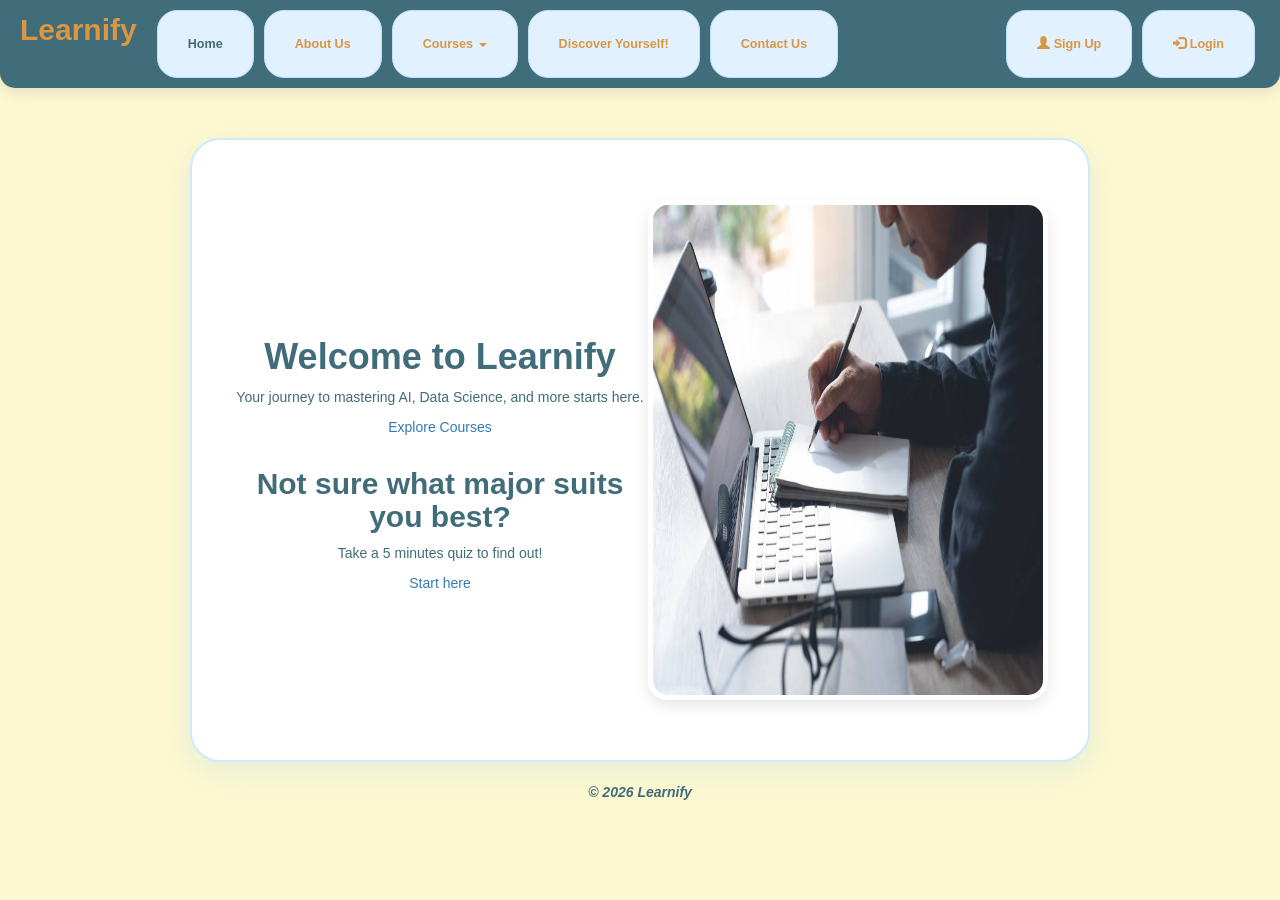
<file: index.html>
<!DOCTYPE html>
<html lang="en">
<head>
    <meta charset="UTF-8">
    <meta name="viewport" content="width=device-width, initial-scale=1.0">
    <title>Home page</title>
    <link rel="stylesheet" href="https://maxcdn.bootstrapcdn.com/bootstrap/3.4.1/css/bootstrap.min.css">
    <script src="https://ajax.googleapis.com/ajax/libs/jquery/3.7.1/jquery.min.js"></script>
    <script src="https://maxcdn.bootstrapcdn.com/bootstrap/3.4.1/js/bootstrap.min.js"></script>
    <link rel="stylesheet" href="./style.css">
</head>
<body>
<nav class="navbar navbar-inverse">
  <div class="container-fluid">
    <div class="navbar-header">
      <button type="button" class="navbar-toggle" data-toggle="collapse" data-target="#myNavbar">
        <span class="icon-bar"></span>
        <span class="icon-bar"></span>
        <span class="icon-bar"></span>                        
      </button>
      <a class="navbar-brand" href="#">Learnify</a>
    </div>
    <div class="collapse navbar-collapse" id="myNavbar">
      <ul class="nav navbar-nav">
        <li class="active"><a href="./index.html">Home</a></li>
        <li><a href="./About-us.html">About Us</a></li>
        <li class="dropdown">
          <a class="dropdown-toggle" data-toggle="dropdown" href="#">Courses <span class="caret"></span></a>
          <ul class="dropdown-menu">
            <li><a href="./Courses.html">All Courses</a></li>
            <li><a href="./AI.html">AI</a></li>
            <li><a href="./DataScience.html">Data Science</a></li>
            <li><a href="./SoftwareENG.html">Software Engineering</a></li>
            <li><a href="./Cyber.html">Cyber Security</a></li>
          </ul>
        </li>
        <li><a href="./Quiz.html">Discover Yourself!</a></li>
        <li><a href="./Contact-us.html">Contact Us</a></li>
      </ul>
      <ul class="nav navbar-nav navbar-right">
        <li><a href="./signup.html"><span class="glyphicon glyphicon-user"></span> Sign Up</a></li>
        <li><a href="./login.html"><span class="glyphicon glyphicon-log-in"></span> Login</a></li>
      </ul>
    </div>
  </div>
</nav>

<div class="container">
  <section class="home-section">
    <div class="home-text">
      <h1>Welcome to Learnify</h1>
      <p>Your journey to mastering AI, Data Science, and more starts here.</p>
      <a href="./Courses.html">Explore Courses</a>
      <h2>Not sure what major suits you best?</h2>
      <p>Take a 5 minutes quiz to find out!</p>
      <a href="./Quiz.html">Start here</a>
    </div>
    <div class="home-image">
      <img src="./E_learning.jpg" alt="E-Learning illustration" width="400" height="500">
    </div>
  </section>
</div>


    <footer><p><em>&copy; 2026 Learnify</em></p></footer>
</body>
</html>
</file>
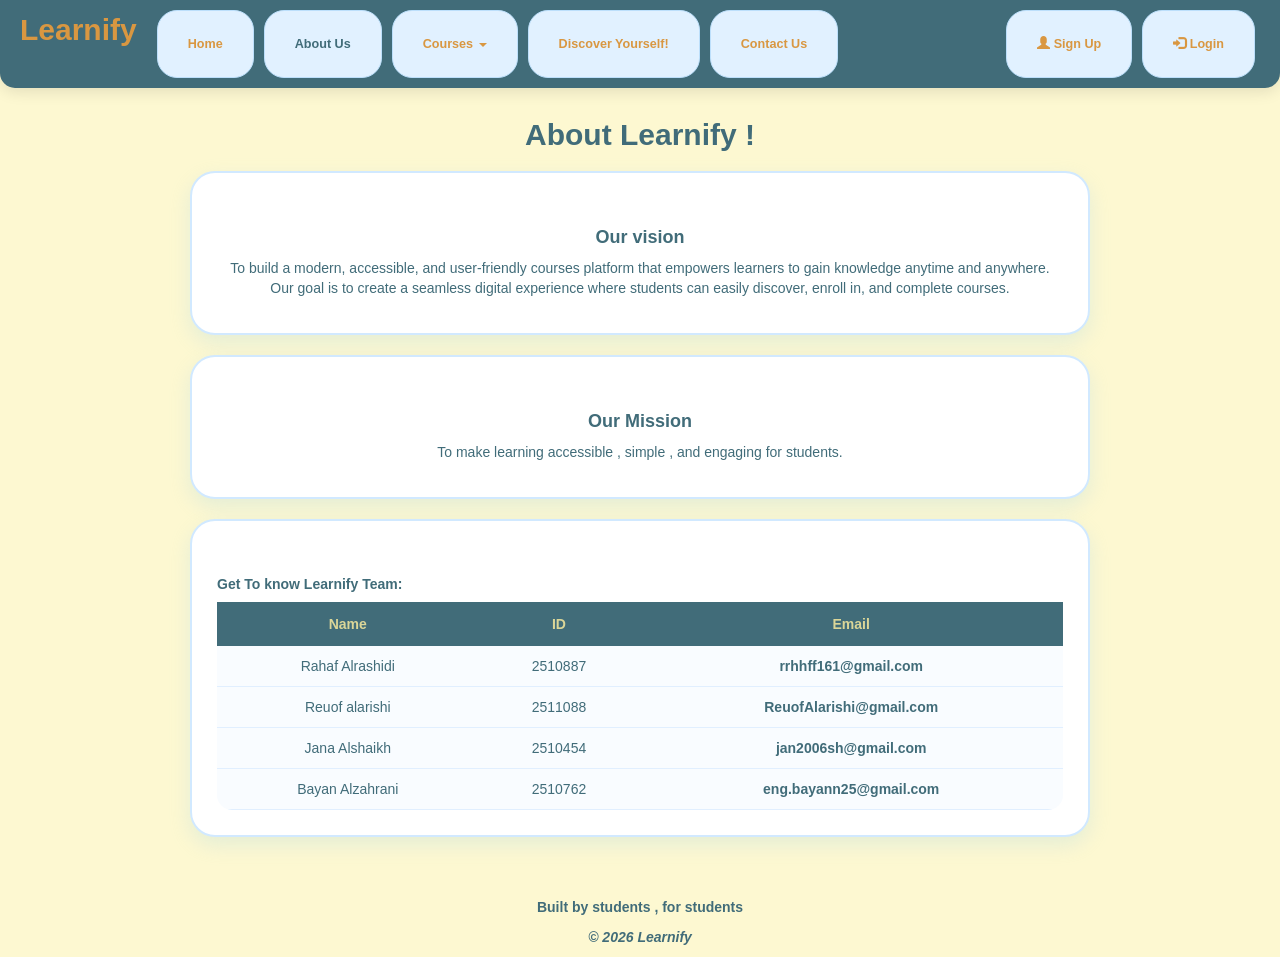
<file: About-us.html>
<!DOCTYPE html>
<html lang="en">
<head>
    <meta charset="UTF-8">
    <meta name="viewport" content="width=device-width, initial-scale=1.0">
    <link rel="stylesheet" href="https://maxcdn.bootstrapcdn.com/bootstrap/3.4.1/css/bootstrap.min.css">
    <script src="https://ajax.googleapis.com/ajax/libs/jquery/3.7.1/jquery.min.js"></script>
    <script src="https://maxcdn.bootstrapcdn.com/bootstrap/3.4.1/js/bootstrap.min.js"></script>
    <link rel="stylesheet" href="./style.css">
    <title>About Us</title>
</head>
<body>

    <nav class="navbar navbar-inverse">
  <div class="container-fluid">
    <div class="navbar-header">
      <button type="button" class="navbar-toggle" data-toggle="collapse" data-target="#myNavbar">
        <span class="icon-bar"></span>
        <span class="icon-bar"></span>
        <span class="icon-bar"></span>                        
      </button>
      <a class="navbar-brand" href="#">Learnify</a>
    </div>
    <div class="collapse navbar-collapse" id="myNavbar">
      <ul class="nav navbar-nav">
        <li><a href="./index.html">Home</a></li>
        <li class="active"><a href="./About-us.html">About Us</a></li>
        <li class="dropdown">
          <a class="dropdown-toggle" data-toggle="dropdown" href="#">Courses <span class="caret"></span></a>
          <ul class="dropdown-menu">
            <li><a href="./Courses.html">All Courses</a></li>
            <li><a href="./AI.html">AI</a></li>
            <li><a href="./DataScience.html">Data Science</a></li>
            <li><a href="./SoftwareENG.html">Software Engineering</a></li>
            <li><a href="./Cyber.html">Cyber Security</a></li>
          </ul>
        </li>
        <li><a href="./Quiz.html">Discover Yourself!</a></li>
        <li><a href="./Contact-us.html">Contact Us</a></li>
      </ul>
      <ul class="nav navbar-nav navbar-right">
        <li><a href="./signup.html"><span class="glyphicon glyphicon-user"></span> Sign Up</a></li>
        <li><a href="./login.html"><span class="glyphicon glyphicon-log-in"></span> Login</a></li>
      </ul>
    </div>
  </div>
</nav>

<div class="About">
<h2>About Learnify !</h2>
   <section>
   <h4>Our vision </h4>
   <p>To build a modern, accessible, and user-friendly courses platform that empowers learners to gain knowledge anytime and anywhere. Our goal is to create a seamless digital experience where students can easily discover, enroll in, and complete courses.</p>
   </section>
    <section>
   <h4>Our Mission</h4>
  <p>To make learning accessible , simple , and engaging for students.</p>
    </section>
   

   <section>
   <table>
   <caption>Get To know Learnify Team: </caption>
   <thead>
    <tr>
    <th>Name</th>
    <th>ID</th>
   <th> Email</th>
</tr>
   </thead>
   <tbody>
    <tr>
        <td> Rahaf Alrashidi</td>
        <td> 2510887</td>
        <td> <a href="mailto:rrhhff161@gmail.com">rrhhff161@gmail.com</a>   </td>
    </tr>
    <tr>
        <td> Reuof alarishi</td>
        <td> 2511088</td>
        <td> <a href="mailto:ReuofAlarishi@gmail.com">ReuofAlarishi@gmail.com</a>   </td>
    </tr>
  <tr>
        <td> Jana Alshaikh</td>
        <td> 2510454</td>
        <td> <a href="mailto:jan2006sh@gmail.com">jan2006sh@gmail.com</a>   </td>
    </tr>
 <tr>
        <td> Bayan Alzahrani</td>
        <td> 2510762</td>
        <td> <a href="mailto:eng.bayann25@gmail.com">eng.bayann25@gmail.com</a>   </td>
    </tr>

   </tbody>
   </table>
   </section><br><br>
    </div>

   <footer>
    <p>Built by students , for students</p>
    <p><em>&copy; 2026 Learnify</em></p></footer>
</body>
</html>
</file>
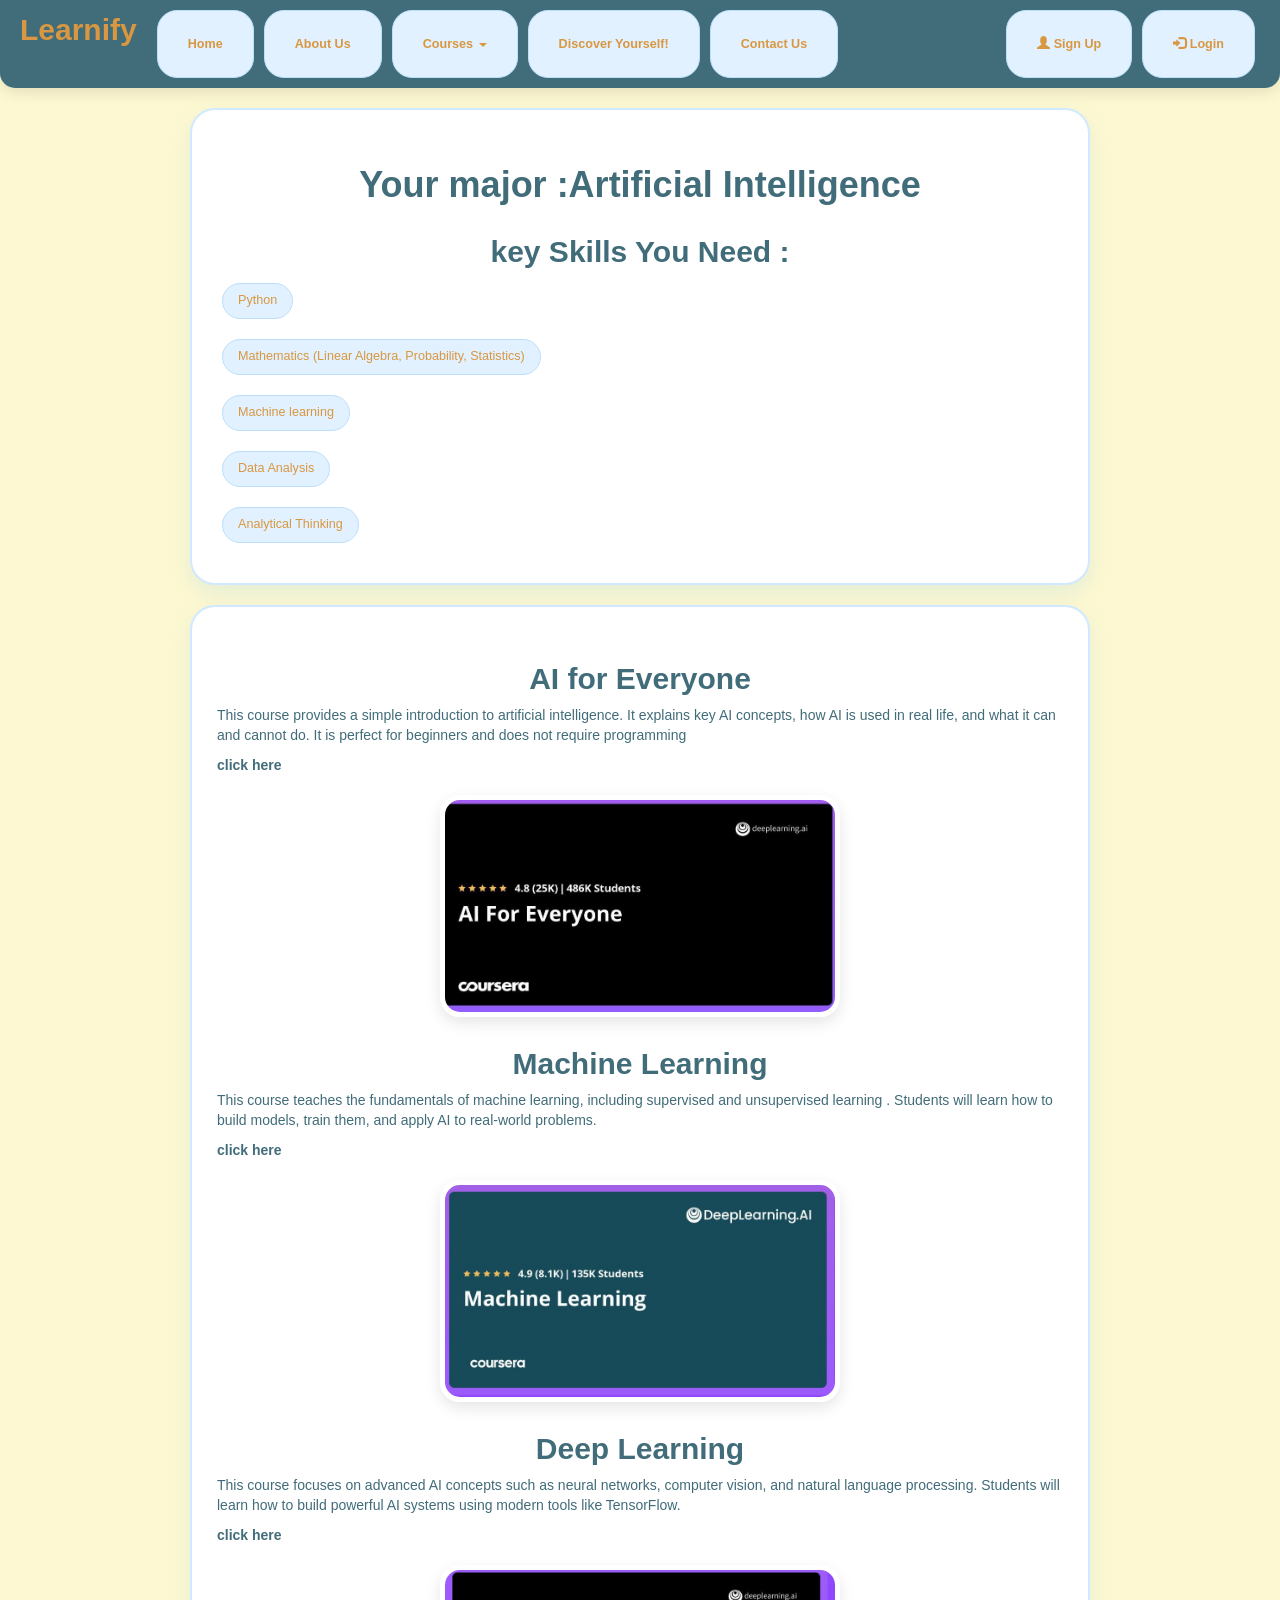
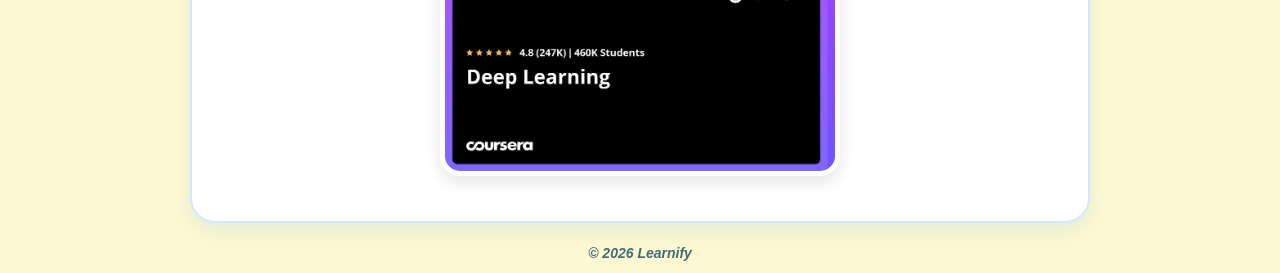
<file: AI.html>
<!DOCTYPE html>
<html lang="en">
<head>
    <meta charset="UTF-8">
    <meta name="viewport" content="width=device-width, initial-scale=1.0">
    <link rel="stylesheet" href="https://maxcdn.bootstrapcdn.com/bootstrap/3.4.1/css/bootstrap.min.css">
    <script src="https://ajax.googleapis.com/ajax/libs/jquery/3.7.1/jquery.min.js"></script>
    <script src="https://maxcdn.bootstrapcdn.com/bootstrap/3.4.1/js/bootstrap.min.js"></script>
    <link rel="stylesheet" href="./style.css">
    <title>AI Courses</title>
</head>
<body>
    
    <nav class="navbar navbar-inverse">
  <div class="container-fluid">
    <div class="navbar-header">
      <button type="button" class="navbar-toggle" data-toggle="collapse" data-target="#myNavbar">
        <span class="icon-bar"></span>
        <span class="icon-bar"></span>
        <span class="icon-bar"></span>                        
      </button>
      <a class="navbar-brand" href="#">Learnify</a>
    </div>
    <div class="collapse navbar-collapse" id="myNavbar">
      <ul class="nav navbar-nav">
        <li><a href="./index.html">Home</a></li>
        <li><a href="./About-us.html">About Us</a></li>
        <li class="dropdown">
          <a class="dropdown-toggle" data-toggle="dropdown" href="#">Courses <span class="caret"></span></a>
          <ul class="dropdown-menu">
            <li><a href="./Courses.html">All Courses</a></li>
            <li class="active"><a href="./AI.html">AI</a></li>
            <li><a href="./DataScience.html">Data Science</a></li>
            <li><a href="./SoftwareENG.html">Software Engineering</a></li>
            <li><a href="./Cyber.html">Cyber Security</a></li>
          </ul>
        </li>
        <li><a href="./Quiz.html">Discover Yourself!</a></li>
        <li><a href="./Contact-us.html">Contact Us</a></li>
      </ul>
      <ul class="nav navbar-nav navbar-right">
        <li><a href="./signup.html"><span class="glyphicon glyphicon-user"></span> Sign Up</a></li>
        <li><a href="./login.html"><span class="glyphicon glyphicon-log-in"></span> Login</a></li>
      </ul>
    </div>
  </div>
</nav>

<section>
<h1> Your major :Artificial Intelligence </h1>
<h2> key Skills You Need :</h2>
<ul> <li> Python </li></ul>
<ul> <li> Mathematics (Linear Algebra, Probability, Statistics) </li></ul>
<ul> <li> Machine learning </li></ul>
<ul> <li> Data Analysis </li></ul>
<ul> <li> Analytical Thinking </li></ul>
</section>
<section>
<h2> AI for Everyone </h2>
<p>This course provides a simple introduction to artificial
intelligence. It explains key AI concepts, how AI is used in real life, and what it
can and cannot do. It is perfect for beginners and does not require programming </p>
<a href="https://www.coursera.org/learn/ai-for-everyone?utm_source=chatgpt.com"> click here</a>
<img src="./ai.jpeg.jpeg" alt="AI for everyone" width="400">


<h2> Machine Learning</h2>
<p> This course teaches the fundamentals of machine learning, including supervised and unsupervised learning
. Students will learn how to build models, train them,
and apply AI to real-world problems.</p>
<a href="https://www.coursera.org/specializations/machine-learning-introduction?utm_source=chatgpt.com"> click here</a>
<img src="./machine.jpeg.jpeg" alt="Machine Learning" width="400">

<h2> Deep Learning </h2>
<p>This course focuses on advanced AI concepts such as neural networks,
computer vision, and natural language processing.
Students will learn how to build powerful AI systems using modern tools like TensorFlow. </p>
<a href="https://www.coursera.org/specializations/deep-learning?utm_source=chatgpt.com"> click here</a>
<img src="./deep.jpeg.jpeg" alt="Deep Learning" width="400">

</section>

<footer><p><em>&copy; 2026 Learnify</em></p></footer>
</body>
</html>
</file>
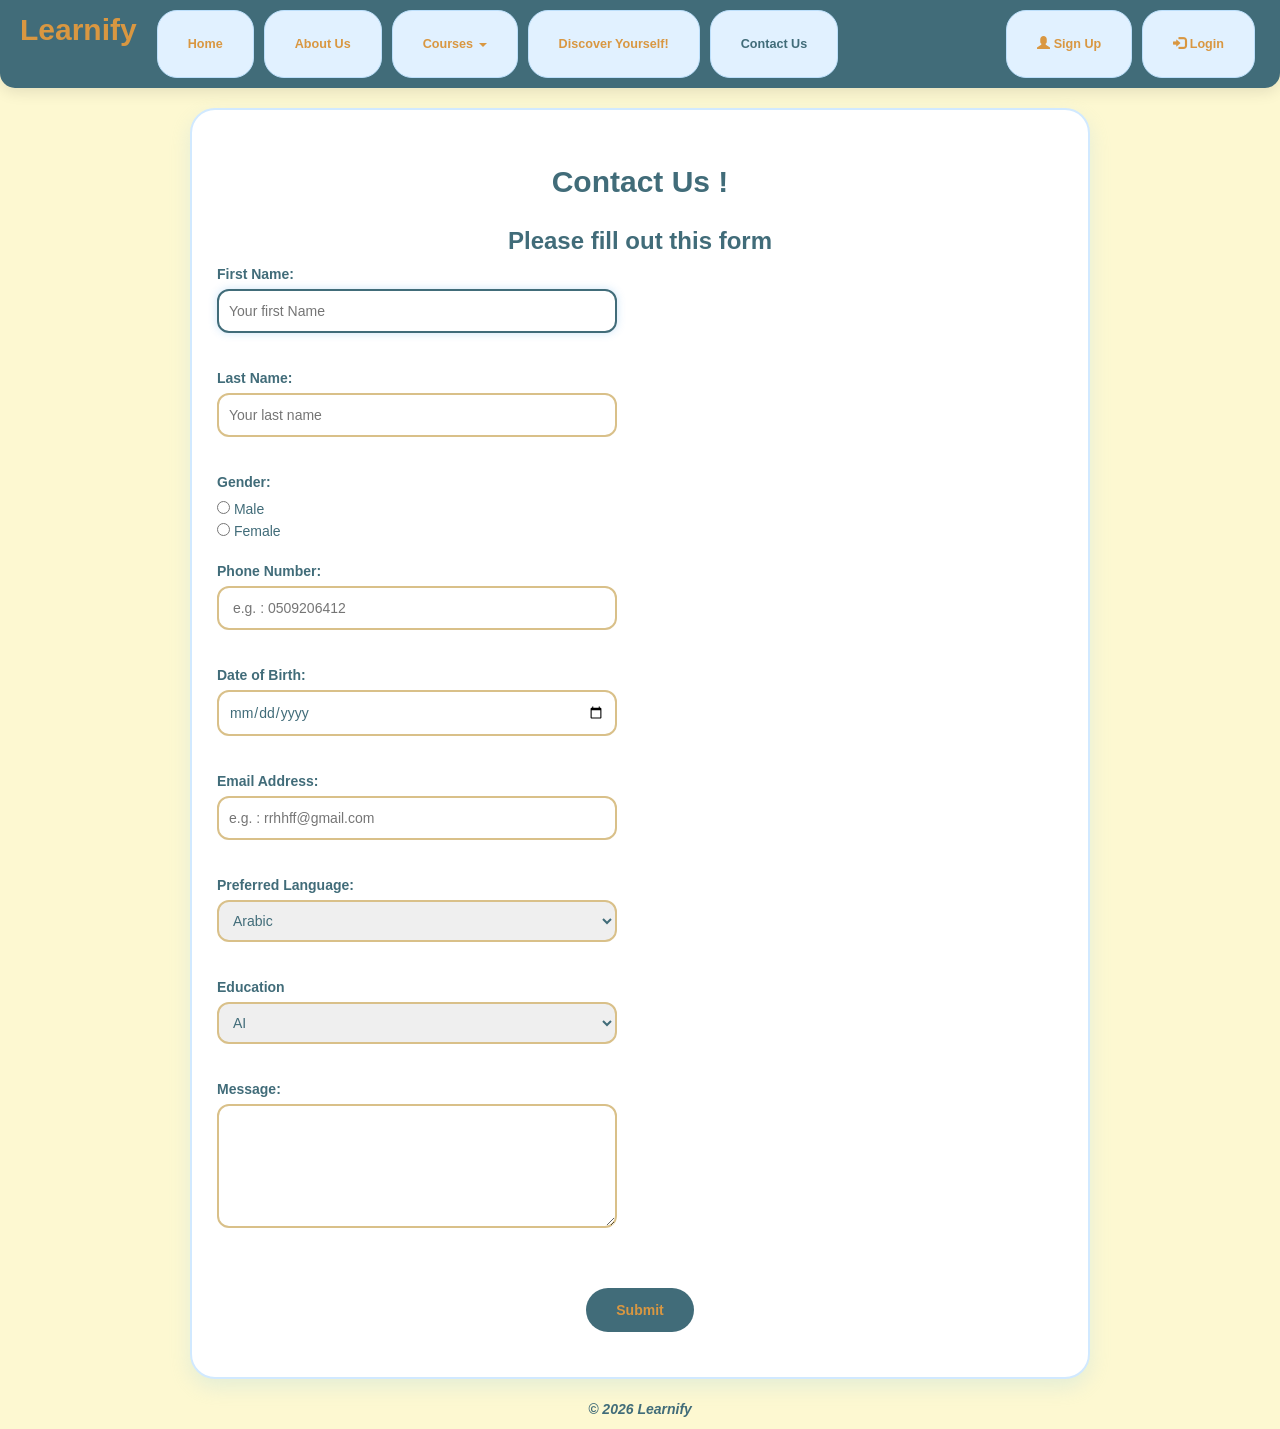
<file: Contact-us.html>
<!DOCTYPE html>
<html lang="en">
<head>
    <meta charset="UTF-8">
    <meta name="viewport" content="width=device-width, initial-scale=1.0">
    <link rel="stylesheet" href="https://maxcdn.bootstrapcdn.com/bootstrap/3.4.1/css/bootstrap.min.css">
    <script src="https://ajax.googleapis.com/ajax/libs/jquery/3.7.1/jquery.min.js"></script>
    <script src="https://maxcdn.bootstrapcdn.com/bootstrap/3.4.1/js/bootstrap.min.js"></script>
    <link rel="stylesheet" href="./style.css">
    <title>Contact Us page</title>
</head>
<body>

    <nav class="navbar navbar-inverse">
  <div class="container-fluid">
    <div class="navbar-header">
      <button type="button" class="navbar-toggle" data-toggle="collapse" data-target="#myNavbar">
        <span class="icon-bar"></span>
        <span class="icon-bar"></span>
        <span class="icon-bar"></span>                        
      </button>
      <a class="navbar-brand" href="#">Learnify</a>
    </div>
    <div class="collapse navbar-collapse" id="myNavbar">
      <ul class="nav navbar-nav">
        <li><a href="./index.html">Home</a></li>
        <li><a href="./About-us.html">About Us</a></li>
        <li class="dropdown">
          <a class="dropdown-toggle" data-toggle="dropdown" href="#">Courses <span class="caret"></span></a>
          <ul class="dropdown-menu">
            <li><a href="./Courses.html">All Courses</a></li>
            <li><a href="./AI.html">AI</a></li>
            <li><a href="./DataScience.html">Data Science</a></li>
            <li><a href="./SoftwareENG.html">Software Engineering</a></li>
            <li><a href="./Cyber.html">Cyber Security</a></li>
          </ul>
        </li>
        <li><a href="./Quiz.html">Discover Yourself!</a></li>
        <li class="active"><a href="./Contact-us.html">Contact Us</a></li>
      </ul>
      <ul class="nav navbar-nav navbar-right">
        <li><a href="./signup.html"><span class="glyphicon glyphicon-user"></span> Sign Up</a></li>
        <li><a href="./login.html"><span class="glyphicon glyphicon-log-in"></span> Login</a></li>
      </ul>
    </div>
  </div>
</nav>

<section>
    <h2>Contact Us !</h2>
    <h3> Please fill out this form </h3>
    <form action="#" method="post">

        
        <label>First Name:</label><br>
        <input type="text" name="first_name" placeholder="Your first Name" required autofocus><br><br>

        <label>Last Name:</label><br>
        <input type="text" name="last_name" placeholder="Your last name" required><br><br>

        <label>Gender:</label><br>
        <input type="radio" name="gender" value="male"> Male<br>
        <input type="radio" name="gender" value="female"> Female<br><br>


       
        <label>Phone Number:</label><br>
        <input type="tel" name="mobile" placeholder=" e.g. : 0509206412" required maxlength="10" minlength="10"><br><br>

        
        <label>Date of Birth:</label><br>
        <input type="date" name="dob" required><br><br>

        
        <label>Email Address:</label><br>
        <input type="email" name="email" required placeholder="e.g. : rrhhff@gmail.com"><br><br>

        
        <label>Preferred Language:</label><br>
        <select name="language">
            <option value="arabic">Arabic</option>
            <option value="english">English</option>
            <option value="french">French</option>
            <option value="Spanish">Spanish</option>
        </select><br><br>

        <label> Education</label><br>
        <select >
         <option value=" AI">AI</option>
         <option value=" Data Science ">Data Science</option>
         <option value=" Software Engineering"> Software Engineering</option>
         <option value=" Cyber Security">Cyber Security</option>
        <option value="other">Other</option>     
        </select><br><br>
       
        <label>Message:</label><br>
        <textarea name="message" rows="5" cols="30"></textarea><br><br>

       
        <input type="submit" value="Submit">

    </form>
</section>
    <footer><p><em>&copy; 2026 Learnify</em></p></footer>
</body>
</html>
</file>
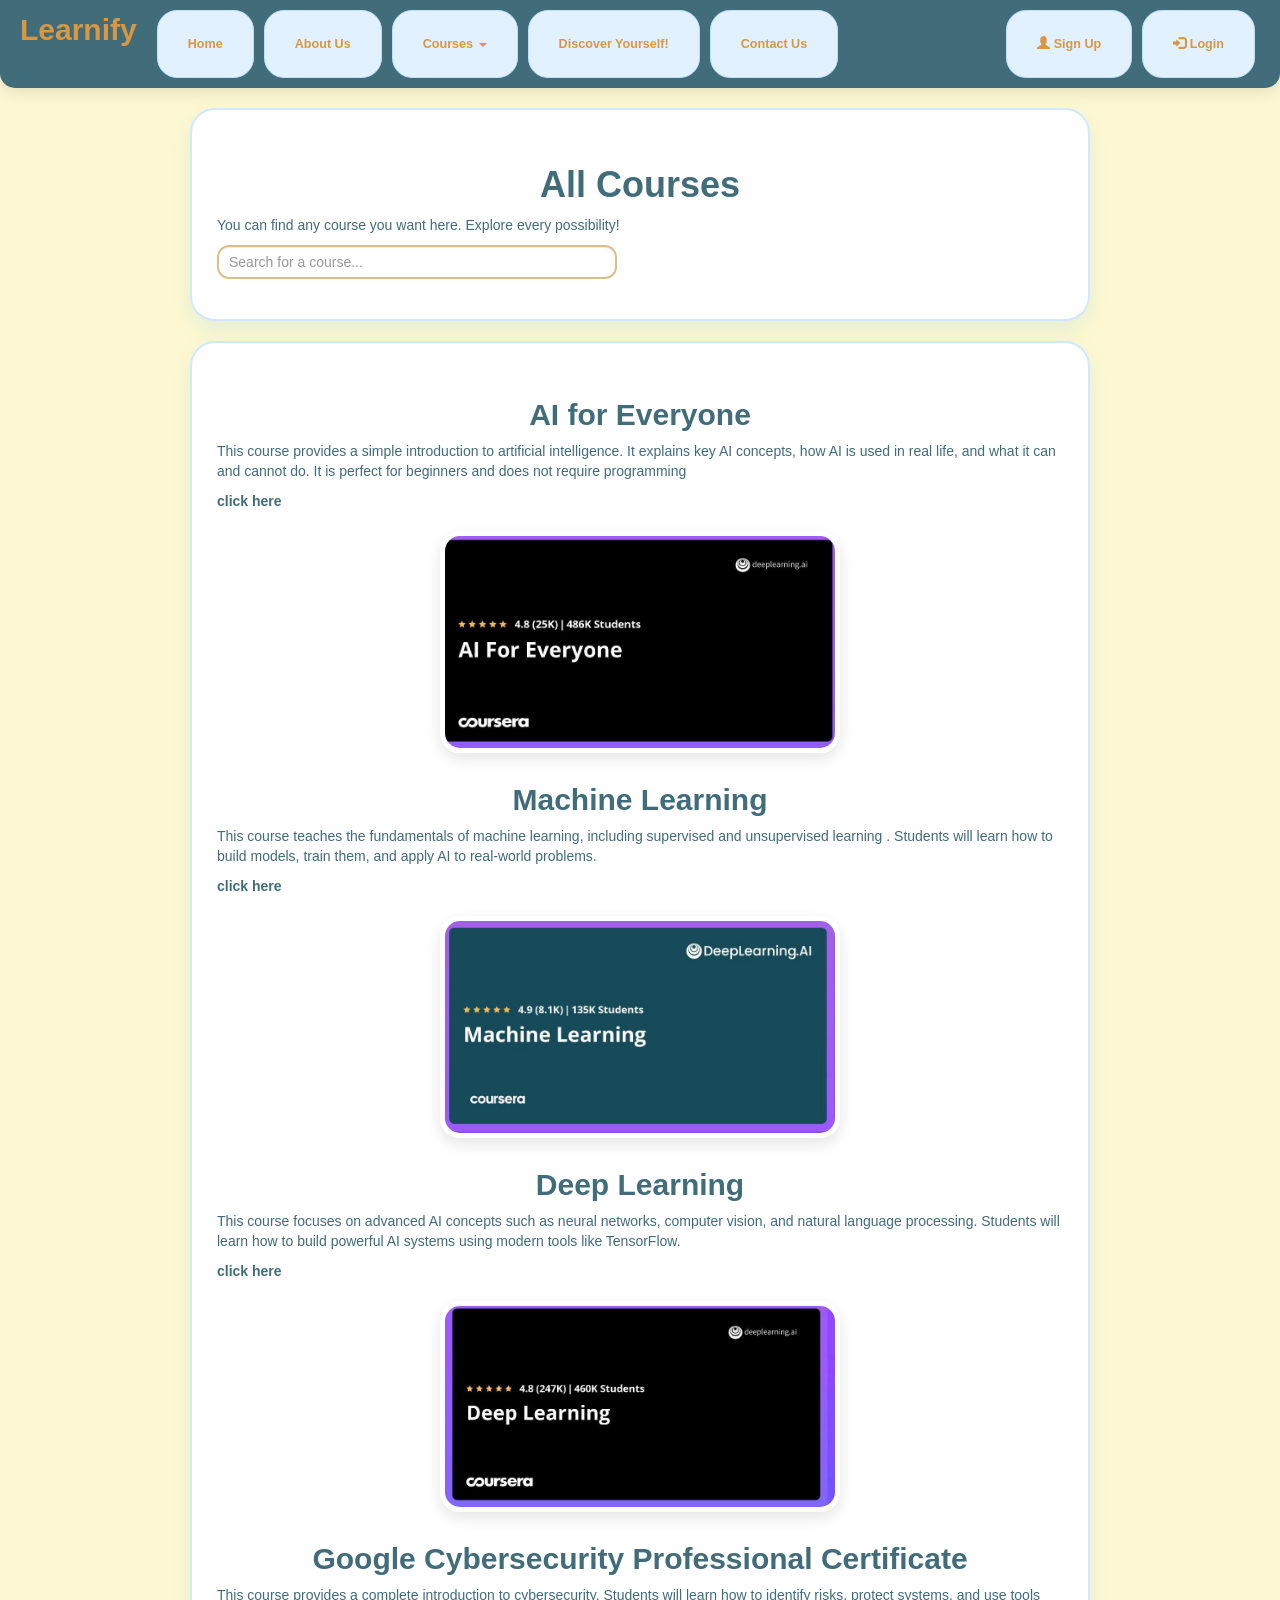
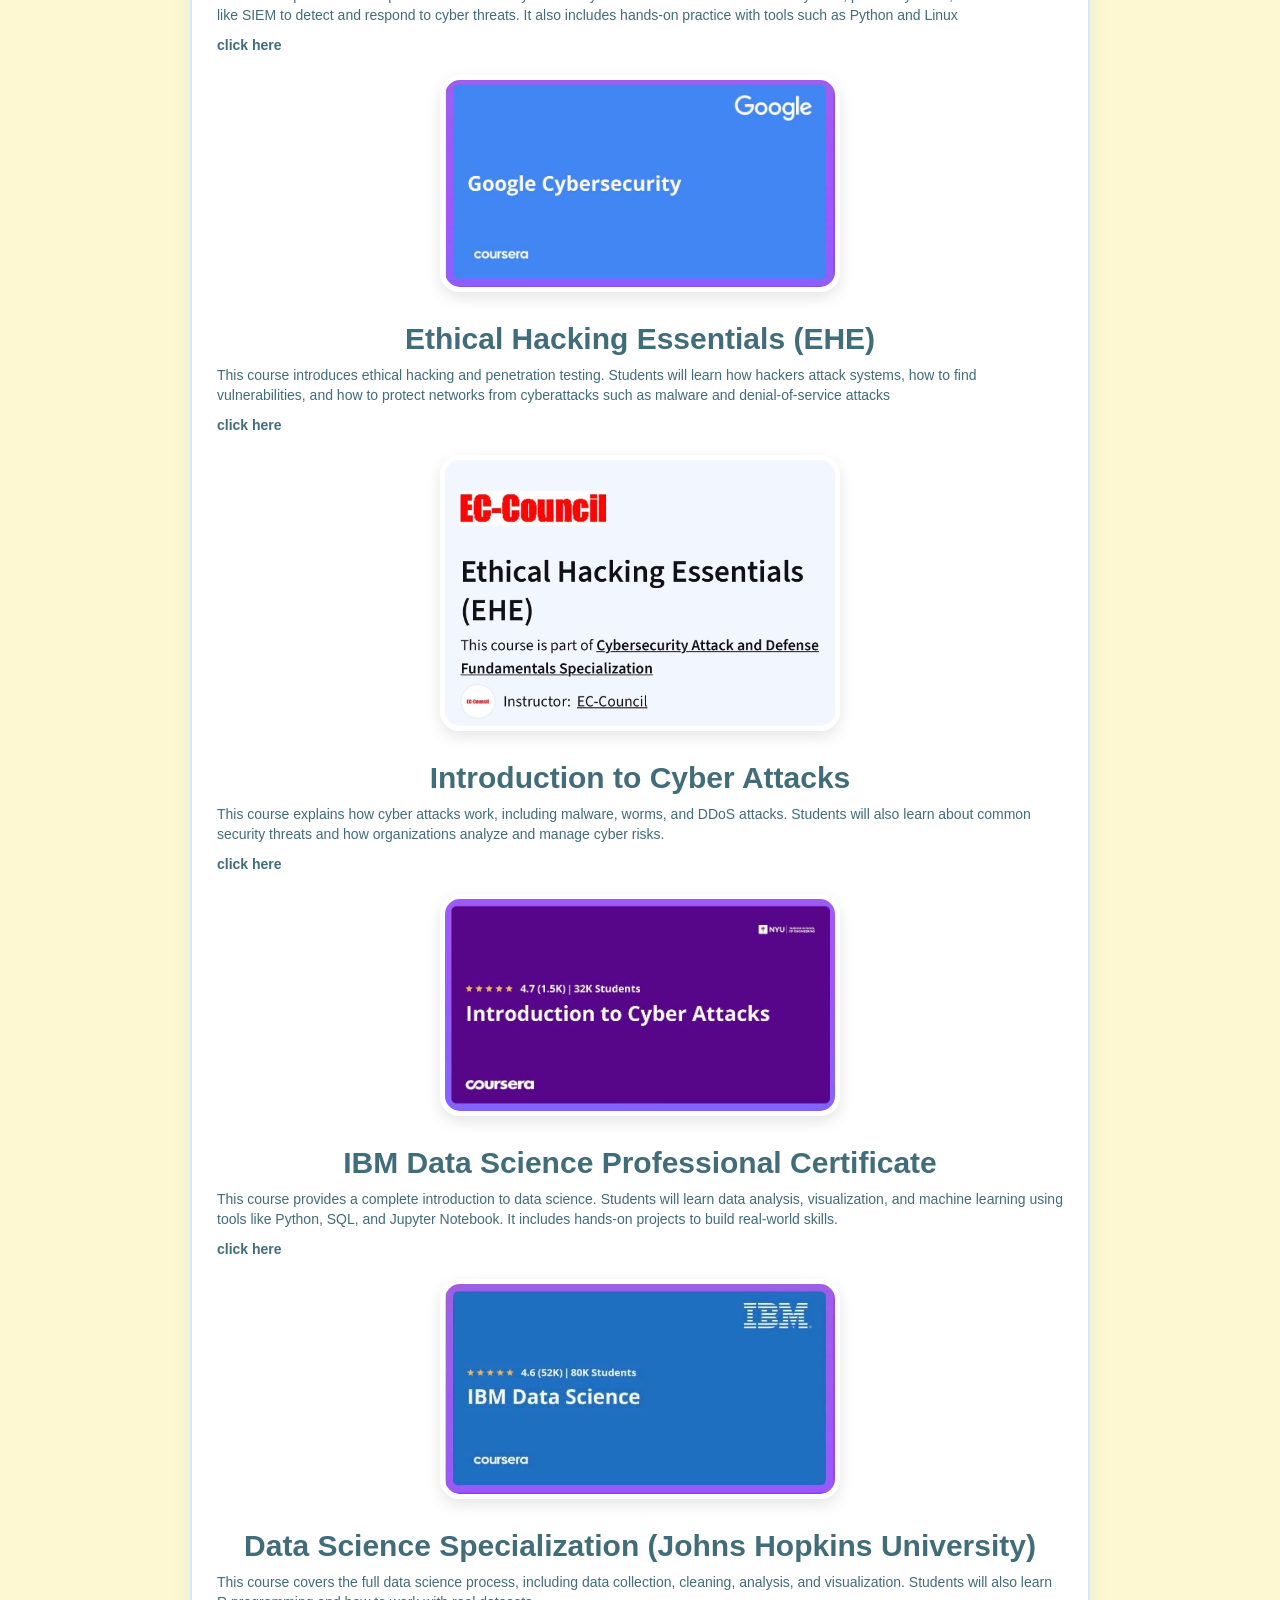
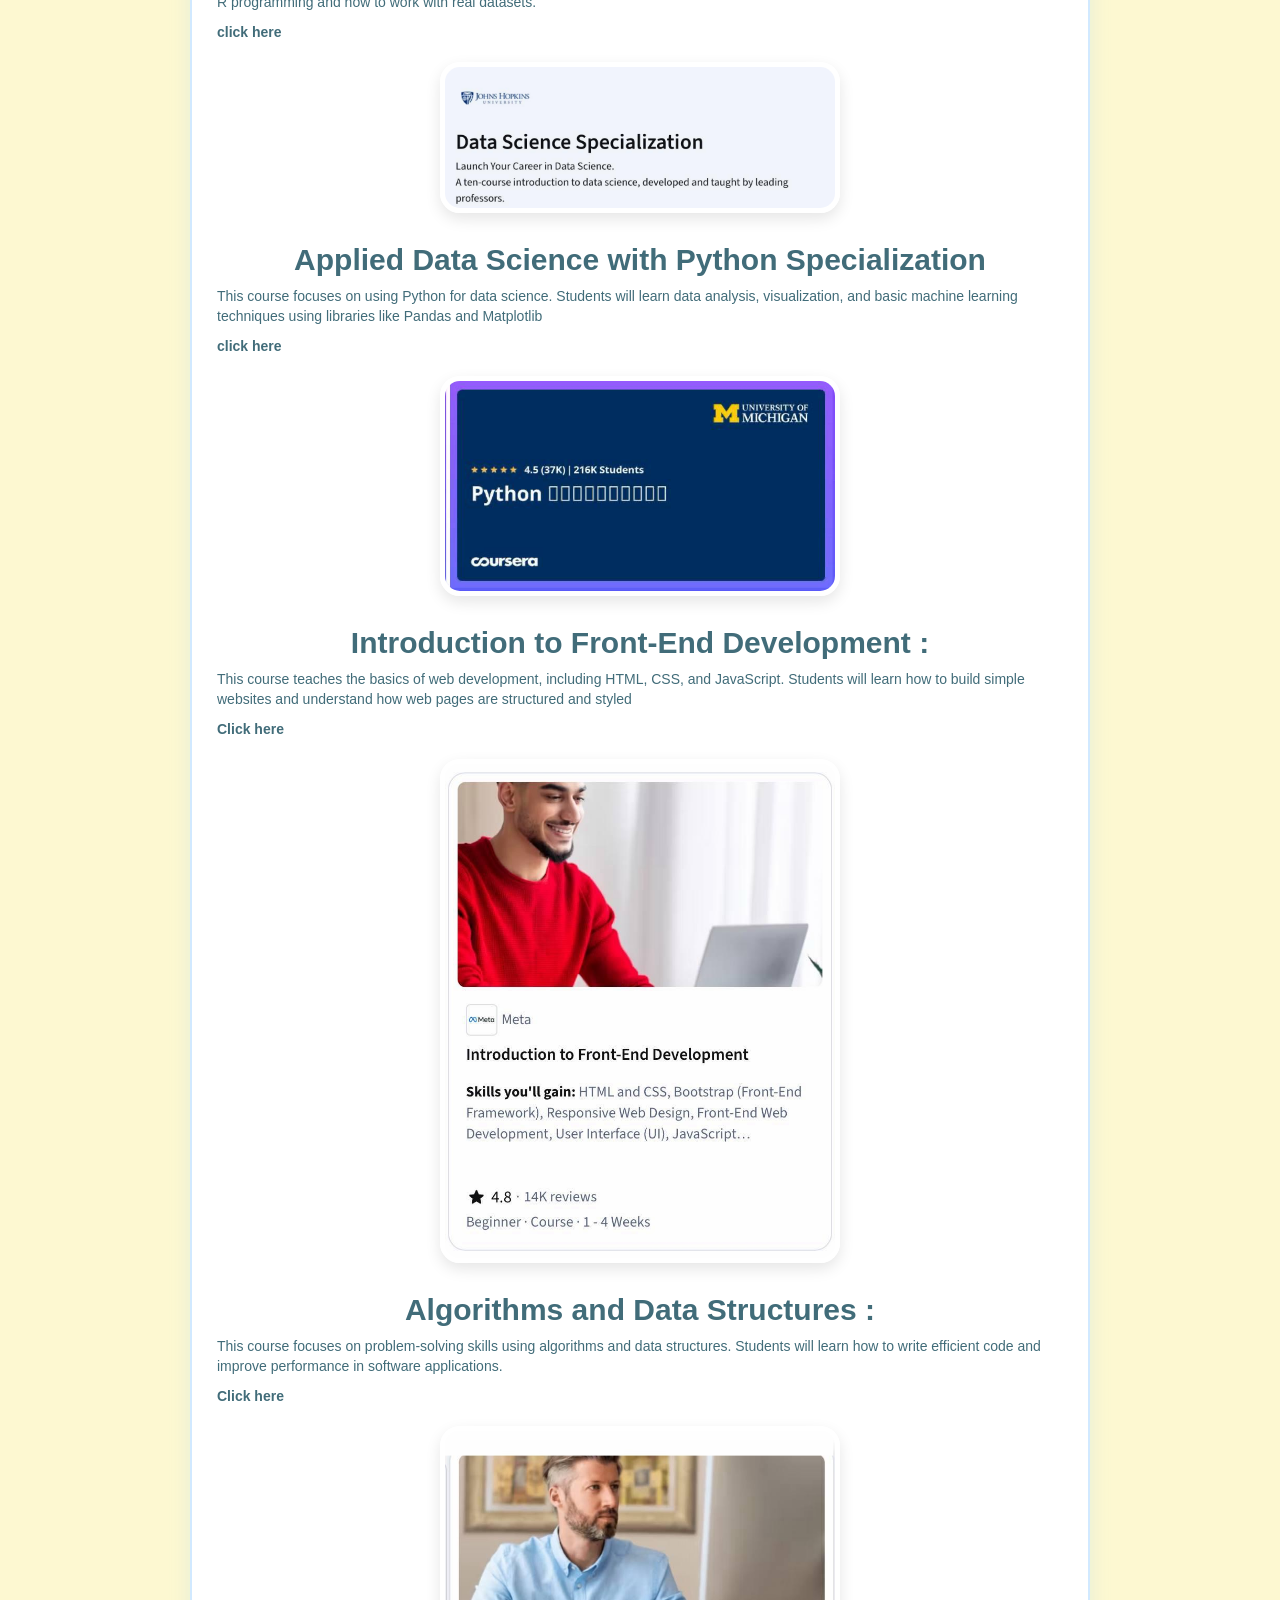
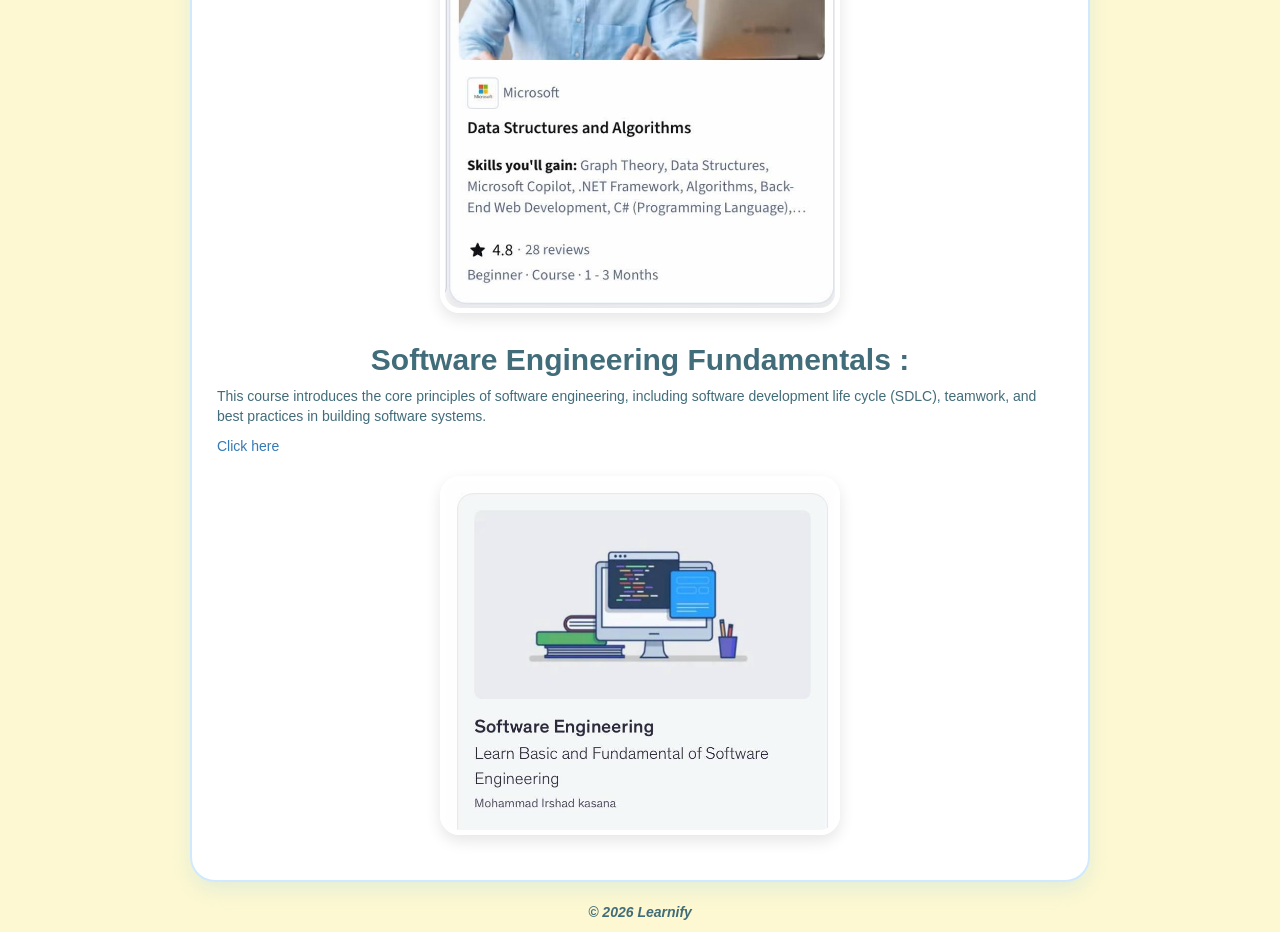
<file: Courses.html>
<!DOCTYPE html>
<html lang="en">
<head>
    <meta charset="UTF-8">
    <meta name="viewport" content="width=device-width, initial-scale=1.0">
    <link rel="stylesheet" href="https://maxcdn.bootstrapcdn.com/bootstrap/3.4.1/css/bootstrap.min.css">
    <script src="https://ajax.googleapis.com/ajax/libs/jquery/3.7.1/jquery.min.js"></script>
    <script src="https://maxcdn.bootstrapcdn.com/bootstrap/3.4.1/js/bootstrap.min.js"></script>
    <link rel="stylesheet" href="./style.css">
    <title>Courses page</title>
</head>
<body>
  
    <nav class="navbar navbar-inverse">
  <div class="container-fluid">
    <div class="navbar-header">
      <button type="button" class="navbar-toggle" data-toggle="collapse" data-target="#myNavbar">
        <span class="icon-bar"></span>
        <span class="icon-bar"></span>
        <span class="icon-bar"></span>                        
      </button>
      <a class="navbar-brand" href="#">Learnify</a>
    </div>
    <div class="collapse navbar-collapse" id="myNavbar">
      <ul class="nav navbar-nav">
        <li><a href="./index.html">Home</a></li>
        <li><a href="./About-us.html">About Us</a></li>
        <li class="dropdown">
          <a class="dropdown-toggle" data-toggle="dropdown" href="#">Courses <span class="caret"></span></a>
          <ul class="dropdown-menu">
            <li class="active"><a href="./Courses.html">All Courses</a></li>
            <li><a href="./AI.html">AI</a></li>
            <li><a href="./DataScience.html">Data Science</a></li>
            <li><a href="./SoftwareENG.html">Software Engineering</a></li>
            <li><a href="./Cyber.html">Cyber Security</a></li>
          </ul>
        </li>
        <li><a href="./Quiz.html">Discover Yourself!</a></li>
        <li><a href="./Contact-us.html">Contact Us</a></li>
      </ul>
      <ul class="nav navbar-nav navbar-right">
        <li><a href="./signup.html"><span class="glyphicon glyphicon-user"></span> Sign Up</a></li>
        <li><a href="./login.html"><span class="glyphicon glyphicon-log-in"></span> Login</a></li>
      </ul>
    </div>
  </div>
</nav>

<section>
  <h1>All Courses</h1>
  <p>You can find any course you want here. Explore every possibility!</p>
  
    <input type="text" id="courseSearch" onkeyup="filterCourses()" placeholder="Search for a course..." class="form-control">

</section>

<section>
  <h2> AI for Everyone </h2>
<p>This course provides a simple introduction to artificial
intelligence. It explains key AI concepts, how AI is used in real life, and what it
can and cannot do. It is perfect for beginners and does not require programming </p>
<a href="https://www.coursera.org/learn/ai-for-everyone?utm_source=chatgpt.com"> click here</a>
<img src="./ai.jpeg.jpeg" alt="AI for everyone" width="400">


<h2> Machine Learning</h2>
<p> This course teaches the fundamentals of machine learning, including supervised and unsupervised learning
. Students will learn how to build models, train them,
and apply AI to real-world problems.</p>
<a href="https://www.coursera.org/specializations/machine-learning-introduction?utm_source=chatgpt.com"> click here</a>
<img src="./machine.jpeg.jpeg" alt="Machine Learning" width="400">

<h2> Deep Learning </h2>
<p>This course focuses on advanced AI concepts such as neural networks,
computer vision, and natural language processing.
Students will learn how to build powerful AI systems using modern tools like TensorFlow. </p>
<a href="https://www.coursera.org/specializations/deep-learning?utm_source=chatgpt.com"> click here</a>
<img src="./deep.jpeg.jpeg" alt="Deep Learning" width="400">

<h2>Google Cybersecurity Professional Certificate </h2>
<p> This course provides a complete introduction to cybersecurity.
Students will learn how to identify risks, protect systems, and use tools like SIEM to detect and respond to cyber threats.
It also includes hands-on practice with tools such as Python and Linux</p>
<a href="https://www.coursera.org/professional-certificates/google-cybersecurity"> click here</a>
<img src="./GOOGLE.jpeg.png" alt="Google Cybersecurity Professional Certificate" width="400">


<h2>Ethical Hacking Essentials (EHE) </h2>
<p> This course introduces ethical hacking and penetration testing.
Students will learn how hackers attack systems,
how to find vulnerabilities, and how to protect networks from cyberattacks such as malware and denial-of-service attacks</p>
<a href="https://www.coursera.org/learn/ethical-hacking-essentials-ehe"> click here</a>
<img src="./EHE.jpeg.jpeg" alt="Ethical Hacking Essentials (EHE)" width="400">

<h2>Introduction to Cyber Attacks </h2>
<p> This course explains how cyber attacks work, including malware, worms,
and DDoS attacks. Students will also learn
about common security threats and how organizations analyze and manage cyber risks.</p>
<a href="https://www.coursera.org/learn/intro-cyber-attacks"> click here</a>
<img src="./INTRODUCTION.jpeg.jpeg" alt="Introduction to Cyber Attacks" width="400">

<h2>IBM Data Science Professional Certificate </h2>
<p>This course provides a complete introduction to data science.
Students will learn data analysis, visualization, and machine learning using tools
like Python, SQL, and Jupyter Notebook. It includes hands-on projects to build real-world skills. </p>
<a href="https://www.coursera.org/professional-certificates/ibm-data-science "> click here</a>
<img src="./ibm_data.jpeg.jpeg" alt="IBM Data Science" width="400">


<h2> Data Science Specialization (Johns Hopkins University)</h2>
<p> This course covers the full data science process, including data collection, cleaning, analysis,
and visualization. Students will also learn R programming and how to work with real datasets.</p>
<a href="https://www.coursera.org/specializations/jhu-data-science"> click here</a>
<img src="./dataa.jprg.jpeg" alt="Data Science Specialization" width="400">


<h2> Applied Data Science with Python Specialization</h2>
<p> This course focuses on using Python for data science. Students will learn data analysis,
visualization, and basic machine learning techniques using libraries like Pandas and Matplotlib</p>
<a href="https://www.coursera.org/specializations/data-science-python"> click here</a>
<img src="./paython.jpeg.png" alt="Applied Data Science with Python " width="400">

<h2>Introduction to Front-End Development : </h2>
<p> This course teaches the basics of web development,
including HTML, CSS, and JavaScript. Students will learn how to build simple websites
and understand how web pages are structured and styled</p>
<a href="https://www.coursera.org/learn/introduction-to-front-end-development"> Click here</a>
<img src="./front.jpeg.jpeg" alt="Introduction to Front-End Development" width="400">


<h2> Algorithms and Data Structures :</h2>
<p>This course focuses on problem-solving skills
using algorithms and data structures.
Students will learn how to write efficient code and improve performance in software applications. </p>
<a href="https://www.coursera.org/specializations/data-structures-algorithms"> Click here</a>
<img src="./data.jpeg.jpeg" alt="Algorithms and Data Structures" width="400">

<h2> Software Engineering Fundamentals :</h2>
<p>This course introduces the core principles of
software engineering, including software development
life cycle (SDLC), teamwork, and best practices in building software systems. </p>
<a href="https://www.udemy.com/share/106IN4/" > Click here</a>
<img src="./soft.jpeg.png" alt="Software Engineering Fundamentals " width="400">
</section>

<footer><p><em>&copy; 2026 Learnify</em></p></footer>

</body>
</html>
</file>
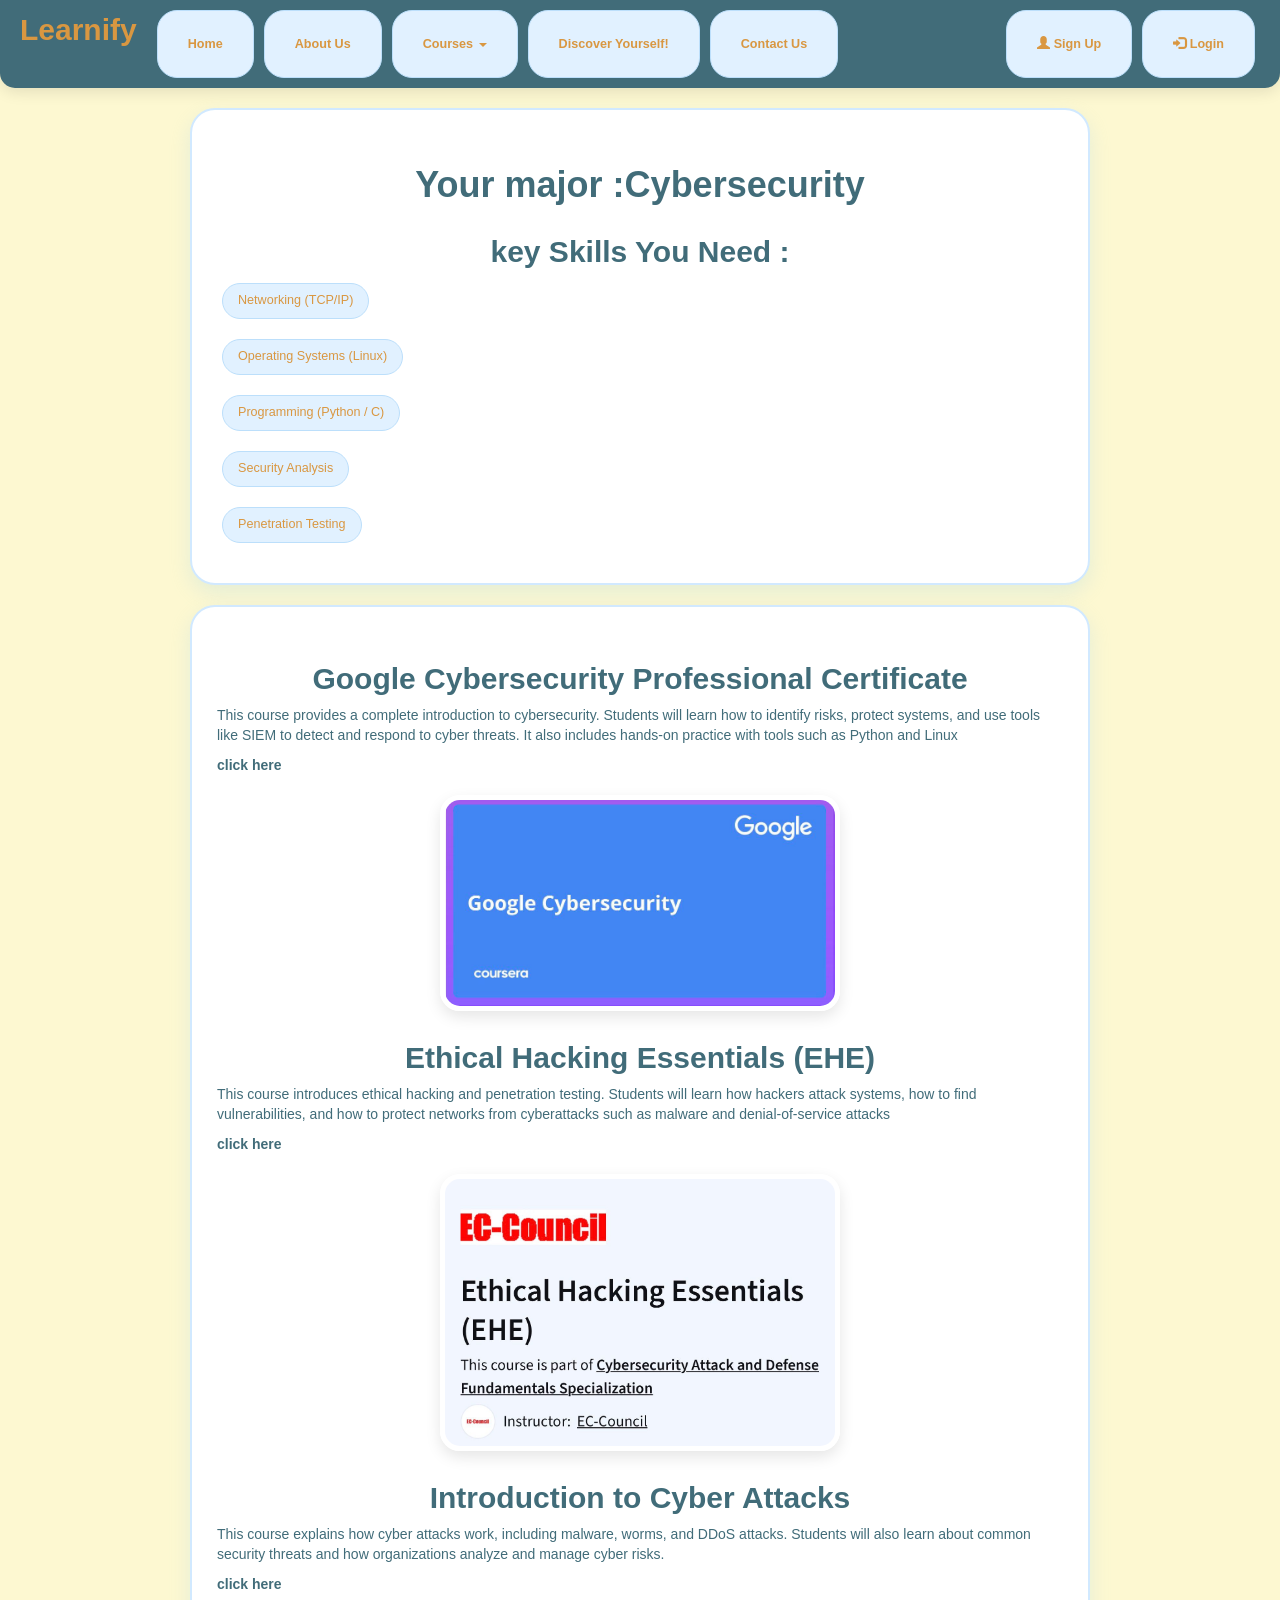
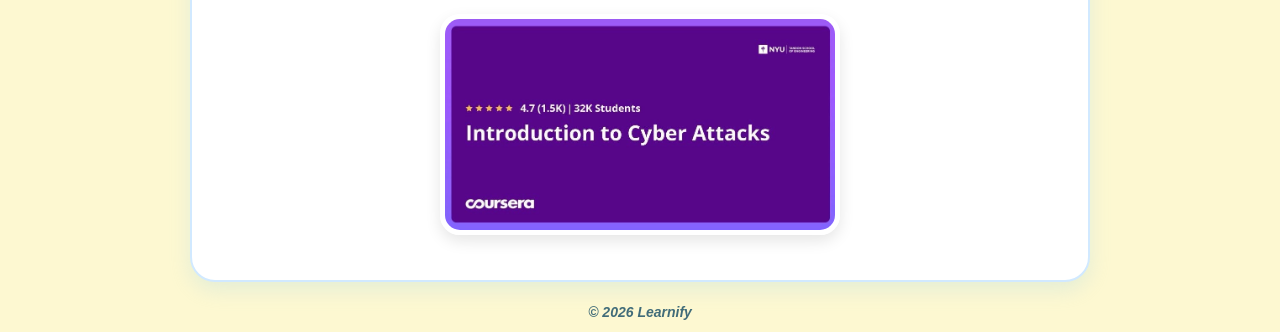
<file: Cyber.html>
<!DOCTYPE html>
<html lang="en">
<head>
    <meta charset="UTF-8">
    <meta name="viewport" content="width=device-width, initial-scale=1.0">
    <link rel="stylesheet" href="https://maxcdn.bootstrapcdn.com/bootstrap/3.4.1/css/bootstrap.min.css">
    <script src="https://ajax.googleapis.com/ajax/libs/jquery/3.7.1/jquery.min.js"></script>
    <script src="https://maxcdn.bootstrapcdn.com/bootstrap/3.4.1/js/bootstrap.min.js"></script>
    <link rel="stylesheet" href="./style.css">
    <title>Cyber Security Courses</title>
</head>
<body>
    
    <nav class="navbar navbar-inverse">
  <div class="container-fluid">
    <div class="navbar-header">
      <button type="button" class="navbar-toggle" data-toggle="collapse" data-target="#myNavbar">
        <span class="icon-bar"></span>
        <span class="icon-bar"></span>
        <span class="icon-bar"></span>                        
      </button>
      <a class="navbar-brand" href="#">Learnify</a>
    </div>
    <div class="collapse navbar-collapse" id="myNavbar">
      <ul class="nav navbar-nav">
        <li><a href="./index.html">Home</a></li>
        <li><a href="./About-us.html">About Us</a></li>
        <li class="dropdown">
          <a class="dropdown-toggle" data-toggle="dropdown" href="#">Courses <span class="caret"></span></a>
          <ul class="dropdown-menu">
            <li><a href="./Courses.html">All Courses</a></li>
            <li><a href="./AI.html">AI</a></li>
            <li><a href="./DataScience.html">Data Science</a></li>
            <li><a href="./SoftwareENG.html">Software Engineering</a></li>
            <li class="active"><a href="./Cyber.html">Cyber Security</a></li>
          </ul>
        </li>
        <li><a href="./Quiz.html">Discover Yourself!</a></li>
        <li><a href="./Contact-us.html">Contact Us</a></li>
      </ul>
      <ul class="nav navbar-nav navbar-right">
        <li><a href="./signup.html"><span class="glyphicon glyphicon-user"></span> Sign Up</a></li>
        <li><a href="./login.html"><span class="glyphicon glyphicon-log-in"></span> Login</a></li>
      </ul>
    </div>
  </div>
</nav>

<section>
<h1> Your major :Cybersecurity </h1>
<h2> key Skills You Need :</h2>
<ul> <li> Networking (TCP/IP) </li></ul>
<ul> <li> Operating Systems (Linux) </li></ul>
<ul> <li> Programming (Python / C) </li></ul>
<ul> <li> Security Analysis </li></ul>
<ul> <li> Penetration Testing </li></ul>
</section>
<section>
<h2>Google Cybersecurity Professional Certificate </h2>
<p> This course provides a complete introduction to cybersecurity.
Students will learn how to identify risks, protect systems, and use tools like SIEM to detect and respond to cyber threats.
It also includes hands-on practice with tools such as Python and Linux</p>
<a href="https://www.coursera.org/professional-certificates/google-cybersecurity"> click here</a>
<img src="./GOOGLE.jpeg.png" alt="Google Cybersecurity Professional Certificate" width="400">


<h2>Ethical Hacking Essentials (EHE) </h2>
<p> This course introduces ethical hacking and penetration testing.
Students will learn how hackers attack systems,
how to find vulnerabilities, and how to protect networks from cyberattacks such as malware and denial-of-service attacks</p>
<a href="https://www.coursera.org/learn/ethical-hacking-essentials-ehe"> click here</a>
<img src="./EHE.jpeg.jpeg" alt="Ethical Hacking Essentials (EHE)" width="400">

<h2>Introduction to Cyber Attacks </h2>
<p> This course explains how cyber attacks work, including malware, worms,
and DDoS attacks. Students will also learn
about common security threats and how organizations analyze and manage cyber risks.</p>
<a href="https://www.coursera.org/learn/intro-cyber-attacks"> click here</a>
<img src="./INTRODUCTION.jpeg.jpeg" alt="Introduction to Cyber Attacks" width="400">
</section>



<footer><p><em>&copy; 2026 Learnify</em></p></footer>
</body>
</html>
</file>
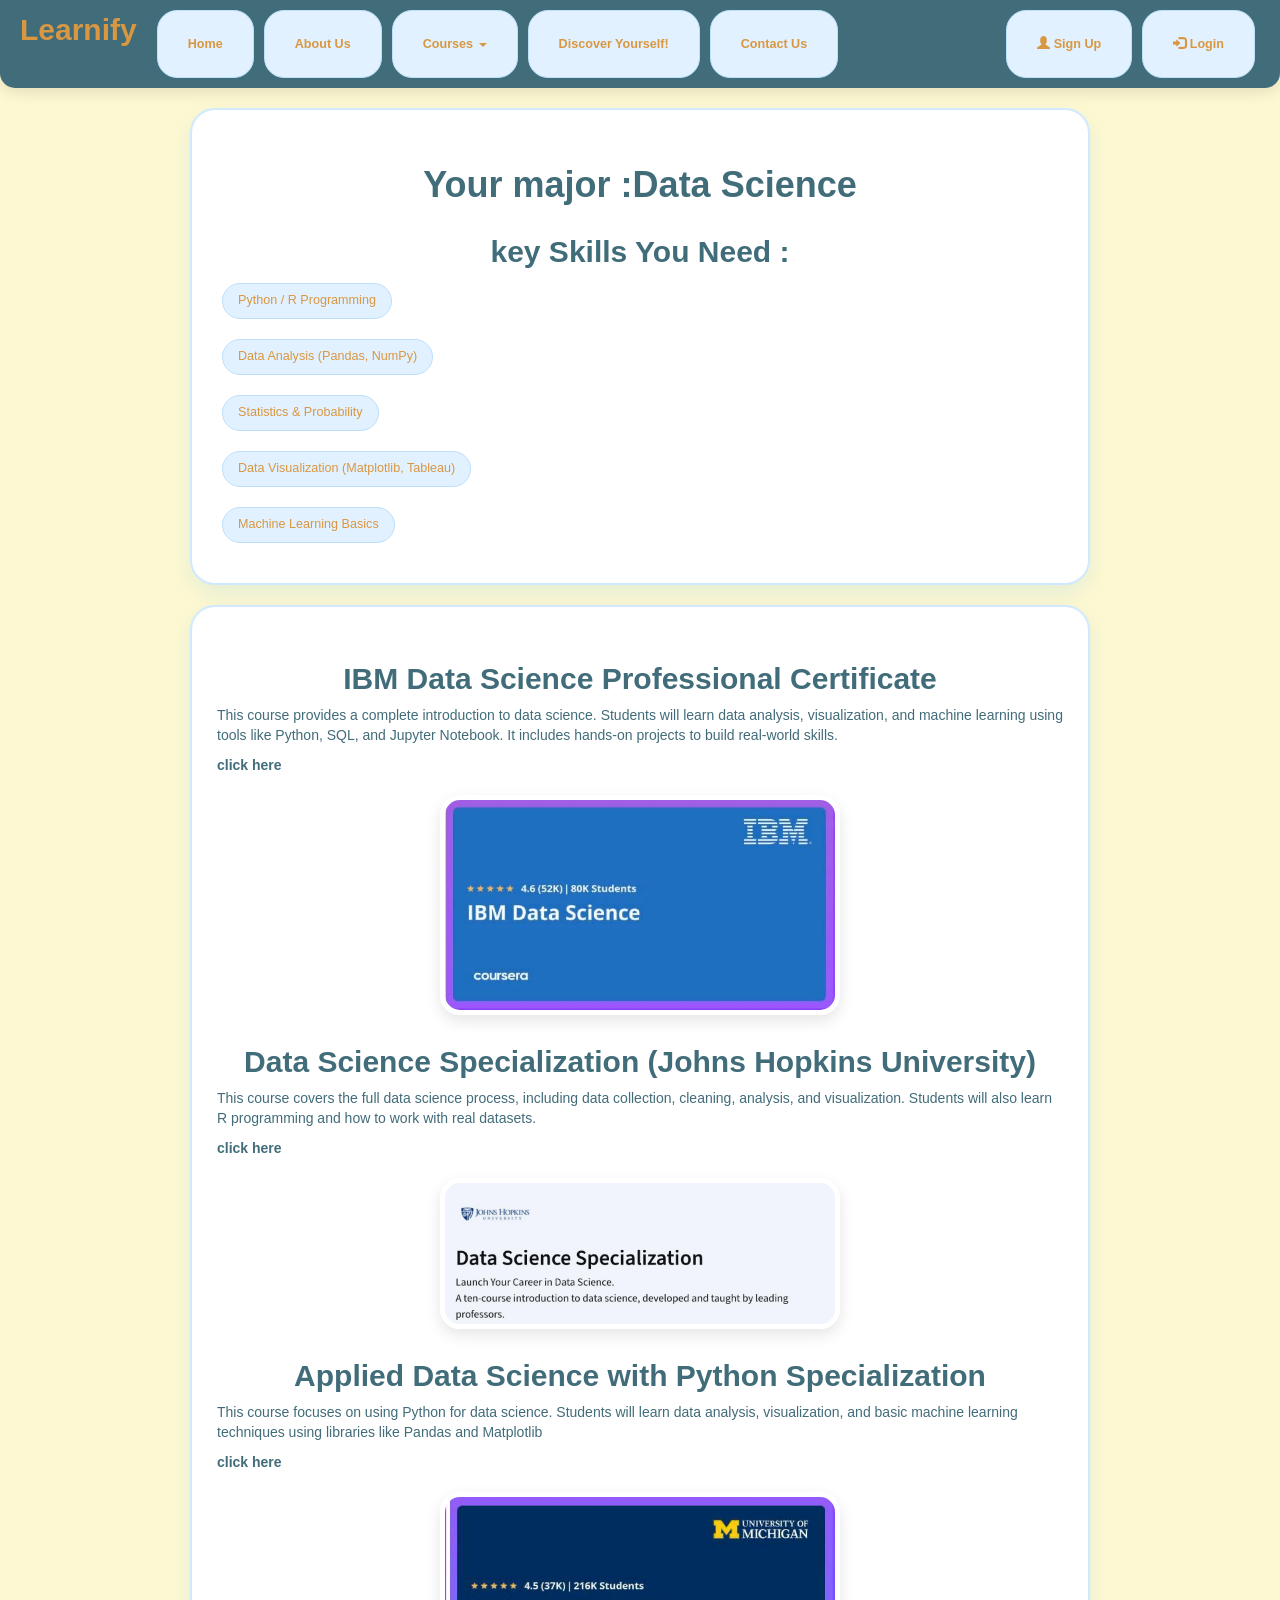
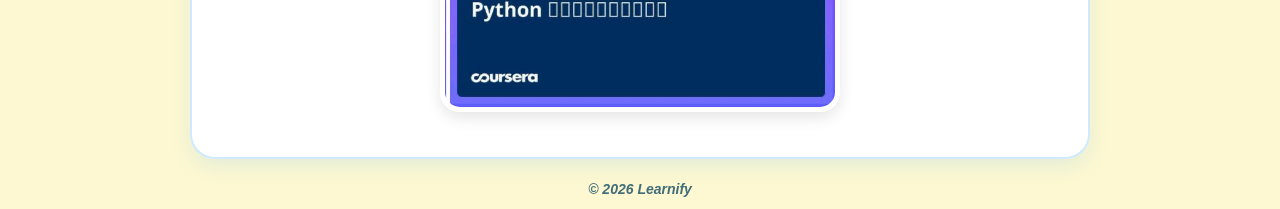
<file: DataScience.html>
<!DOCTYPE html>
<html lang="en">
<head>
    <meta charset="UTF-8">
    <meta name="viewport" content="width=device-width, initial-scale=1.0">
    <link rel="stylesheet" href="https://maxcdn.bootstrapcdn.com/bootstrap/3.4.1/css/bootstrap.min.css">
    <script src="https://ajax.googleapis.com/ajax/libs/jquery/3.7.1/jquery.min.js"></script>
    <script src="https://maxcdn.bootstrapcdn.com/bootstrap/3.4.1/js/bootstrap.min.js"></script>
    <link rel="stylesheet" href="./style.css">
    <title>Data Science Courses</title>
</head>
<body>
    
    <nav class="navbar navbar-inverse">
  <div class="container-fluid">
    <div class="navbar-header">
      <button type="button" class="navbar-toggle" data-toggle="collapse" data-target="#myNavbar">
        <span class="icon-bar"></span>
        <span class="icon-bar"></span>
        <span class="icon-bar"></span>                        
      </button>
      <a class="navbar-brand" href="#">Learnify</a>
    </div>
    <div class="collapse navbar-collapse" id="myNavbar">
      <ul class="nav navbar-nav">
        <li><a href="./index.html">Home</a></li>
        <li><a href="./About-us.html">About Us</a></li>
        <li class="dropdown">
          <a class="dropdown-toggle" data-toggle="dropdown" href="#">Courses <span class="caret"></span></a>
          <ul class="dropdown-menu">
            <li><a href="./Courses.html">All Courses</a></li>
            <li><a href="./AI.html">AI</a></li>
            <li class="active"><a href="./DataScience.html">Data Science</a></li>
            <li><a href="./SoftwareENG.html">Software Engineering</a></li>
            <li><a href="./Cyber.html">Cyber Security</a></li>
          </ul>
        </li>
        <li><a href="./Quiz.html">Discover Yourself!</a></li>
        <li><a href="./Contact-us.html">Contact Us</a></li>
      </ul>
      <ul class="nav navbar-nav navbar-right">
        <li><a href="./signup.html"><span class="glyphicon glyphicon-user"></span> Sign Up</a></li>
        <li><a href="./login.html"><span class="glyphicon glyphicon-log-in"></span> Login</a></li>
      </ul>
    </div>
  </div>
</nav>

<section>
<h1> Your major :Data Science </h1>
<h2> key Skills You Need :</h2>
<ul> <li> Python / R Programming </li></ul>
<ul> <li> Data Analysis (Pandas, NumPy) </li></ul>
<ul> <li> Statistics & Probability </li></ul>
<ul> <li> Data Visualization (Matplotlib, Tableau) </li></ul>
<ul> <li> Machine Learning Basics </li></ul>
</section>
<section>
<h2>IBM Data Science Professional Certificate </h2>
<p>This course provides a complete introduction to data science.
Students will learn data analysis, visualization, and machine learning using tools
like Python, SQL, and Jupyter Notebook. It includes hands-on projects to build real-world skills. </p>
<a href="https://www.coursera.org/professional-certificates/ibm-data-science "> click here</a>
<img src="./ibm_data.jpeg.jpeg" alt="IBM Data Science" width="400">


<h2> Data Science Specialization (Johns Hopkins University)</h2>
<p> This course covers the full data science process, including data collection, cleaning, analysis,
and visualization. Students will also learn R programming and how to work with real datasets.</p>
<a href="https://www.coursera.org/specializations/jhu-data-science"> click here</a>
<img src="./dataa.jprg.jpeg" alt="Data Science Specialization" width="400">


<h2> Applied Data Science with Python Specialization</h2>
<p> This course focuses on using Python for data science. Students will learn data analysis,
visualization, and basic machine learning techniques using libraries like Pandas and Matplotlib</p>
<a href="https://www.coursera.org/specializations/data-science-python"> click here</a>
<img src="./paython.jpeg.png" alt="Applied Data Science with Python " width="400">

</section>

<footer><p><em>&copy; 2026 Learnify</em></p></footer>
</body>
</html>
</file>
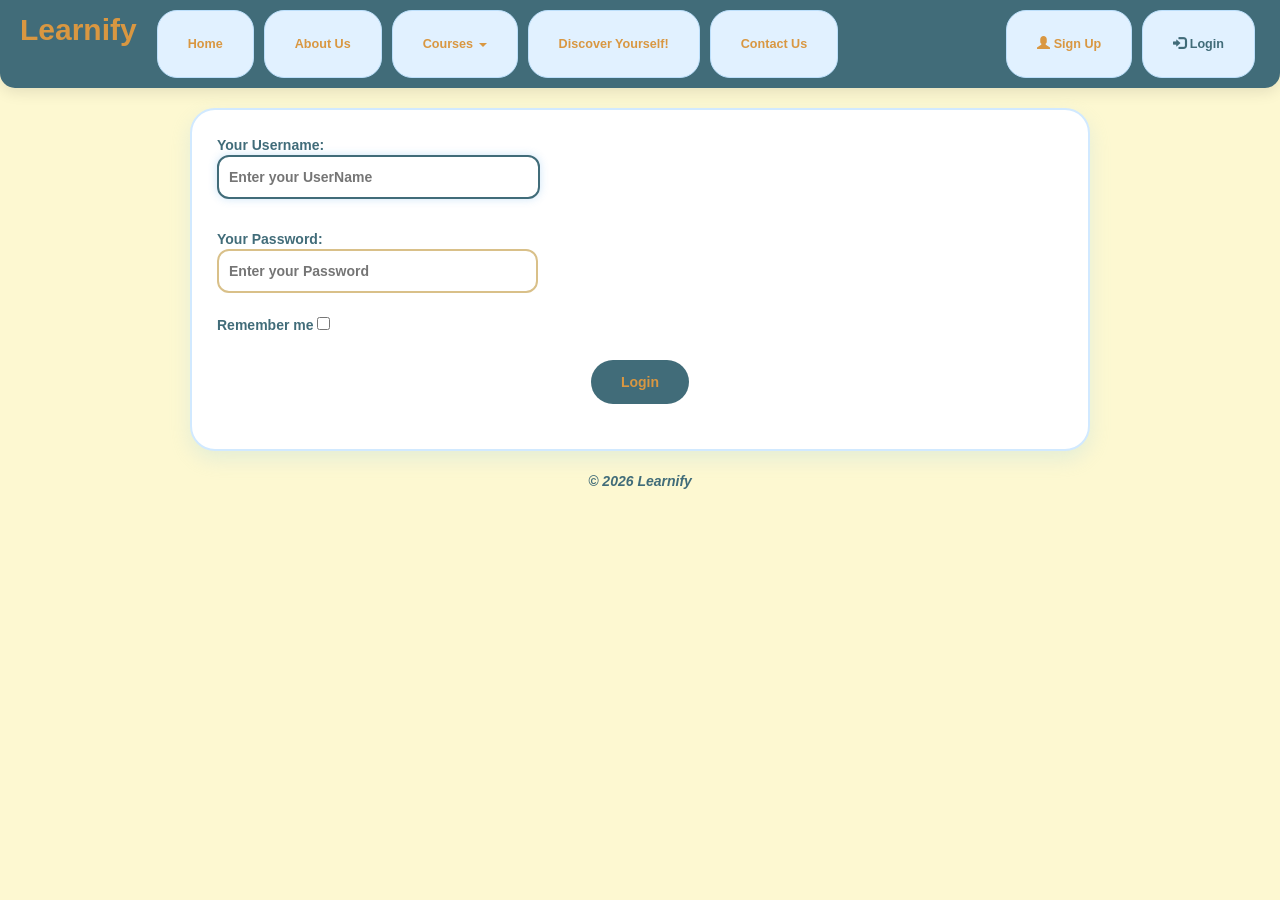
<file: login.html>
<!DOCTYPE html>
<html lang="en">
<head>
    <meta charset="UTF-8">
    <meta name="viewport" content="width=device-width, initial-scale=1.0">
    <link rel="stylesheet" href="https://maxcdn.bootstrapcdn.com/bootstrap/3.4.1/css/bootstrap.min.css">
    <script src="https://ajax.googleapis.com/ajax/libs/jquery/3.7.1/jquery.min.js"></script>
    <script src="https://maxcdn.bootstrapcdn.com/bootstrap/3.4.1/js/bootstrap.min.js"></script>
    <link rel="stylesheet" href="./style.css">
    <title>Login</title>
</head>
<body>
    
     <nav class="navbar navbar-inverse">
  <div class="container-fluid">
    <div class="navbar-header">
      <button type="button" class="navbar-toggle" data-toggle="collapse" data-target="#myNavbar">
        <span class="icon-bar"></span>
        <span class="icon-bar"></span>
        <span class="icon-bar"></span>                        
      </button>
      <a class="navbar-brand" href="#">Learnify</a>
    </div>
    <div class="collapse navbar-collapse" id="myNavbar">
      <ul class="nav navbar-nav">
        <li><a href="./index.html">Home</a></li>
        <li><a href="./About-us.html">About Us</a></li>
        <li class="dropdown">
          <a class="dropdown-toggle" data-toggle="dropdown" href="#">Courses <span class="caret"></span></a>
          <ul class="dropdown-menu">
            <li><a href="./Courses.html">All Courses</a></li>
            <li><a href="./AI.html">AI</a></li>
            <li><a href="./DataScience.html">Data Science</a></li>
            <li><a href="./SoftwareENG.html">Software Engineering</a></li>
            <li><a href="./Cyber.html">Cyber Security</a></li>
          </ul>
        </li>
        <li><a href="./Quiz.html">Discover Yourself!</a></li>
        <li><a href="./Contact-us.html">Contact Us</a></li>
      </ul>
      <ul class="nav navbar-nav navbar-right">
        <li><a href="./signup.html"><span class="glyphicon glyphicon-user"></span> Sign Up</a></li>
        <li class="active"><a href="./login.html"><span class="glyphicon glyphicon-log-in"></span> Login</a></li>
      </ul>
    </div>
  </div>
</nav>

<section>
  <form>
    <p> <label >Your Username:
<input type="text" placeholder="Enter your UserName" autofocus> </label></p>
<label>Your Password: <input type="password" placeholder="Enter your Password" >
</label>
<br>
<label>Remember me</label>
<input type="checkbox">
<input type="submit" value="Login">
</form>
</section>

<footer><p><em>&copy; 2026 Learnify</em></p></footer>
</body>
</html>
</file>
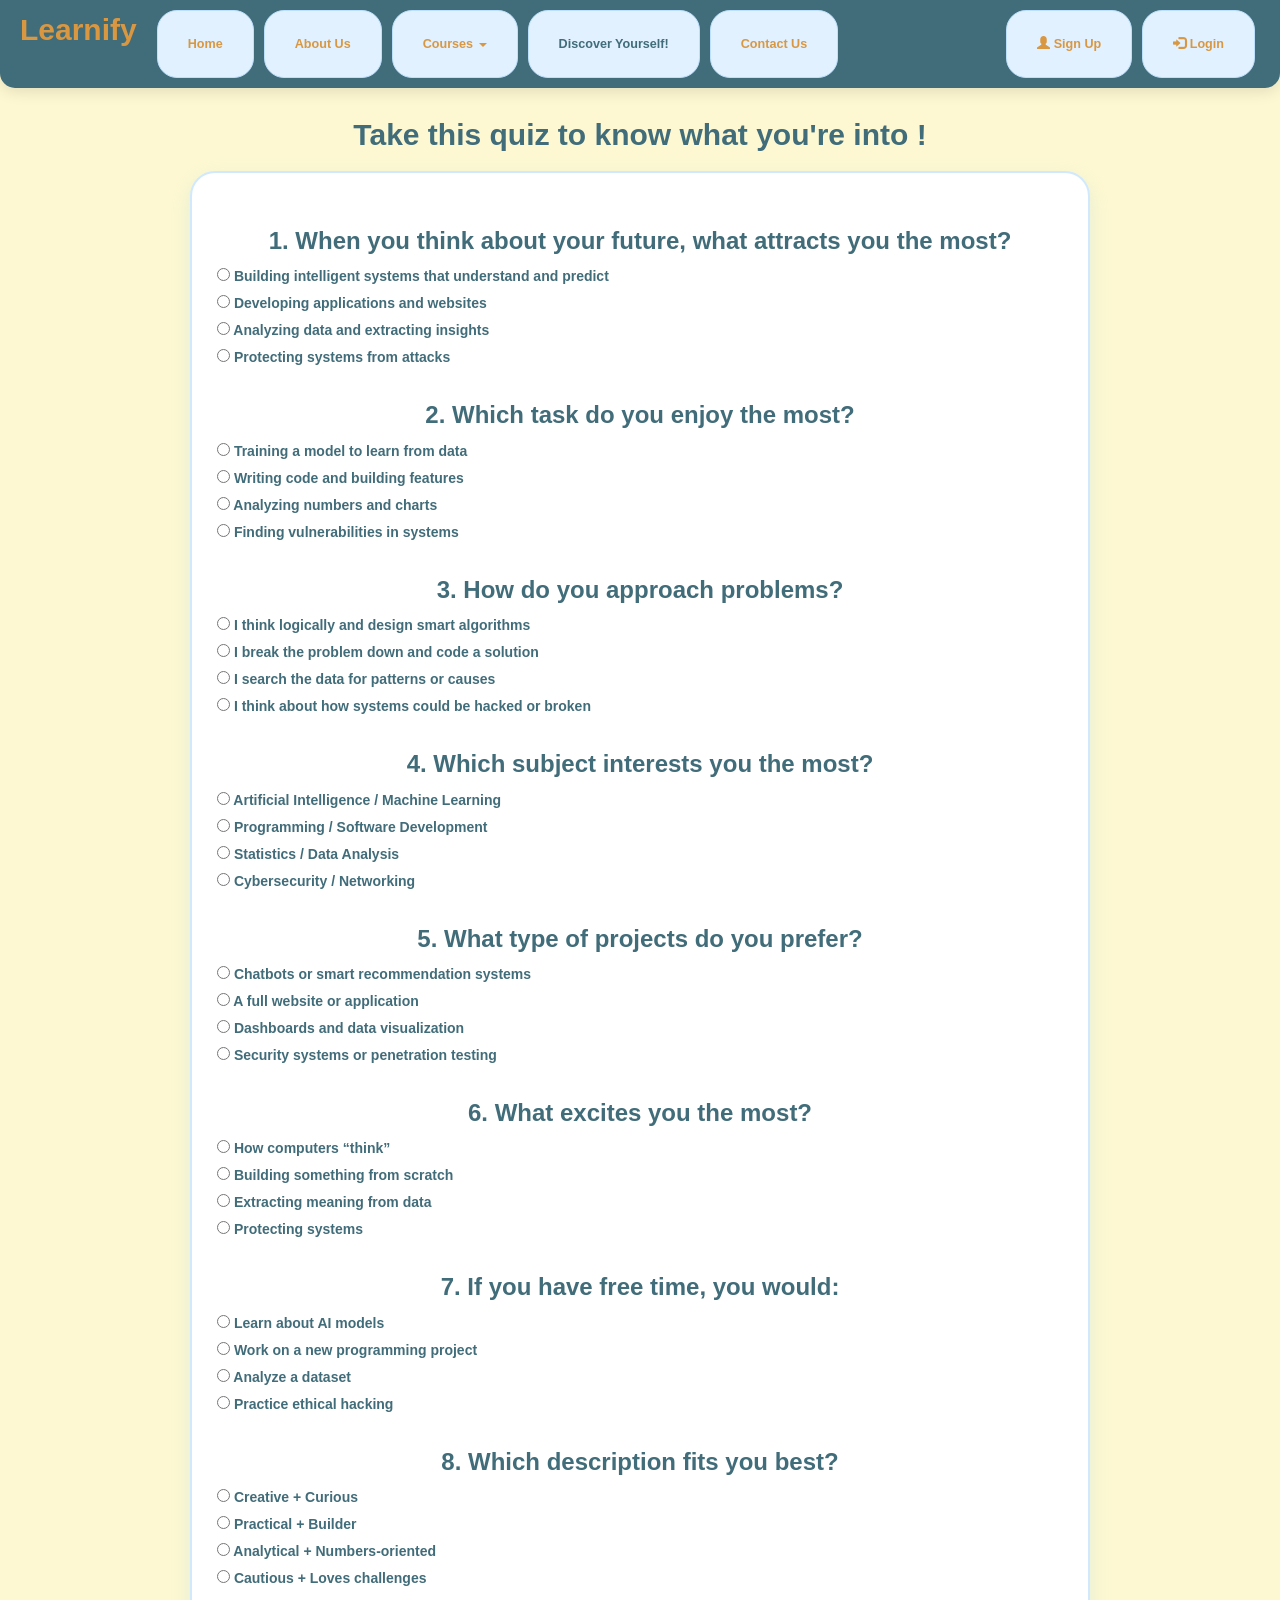
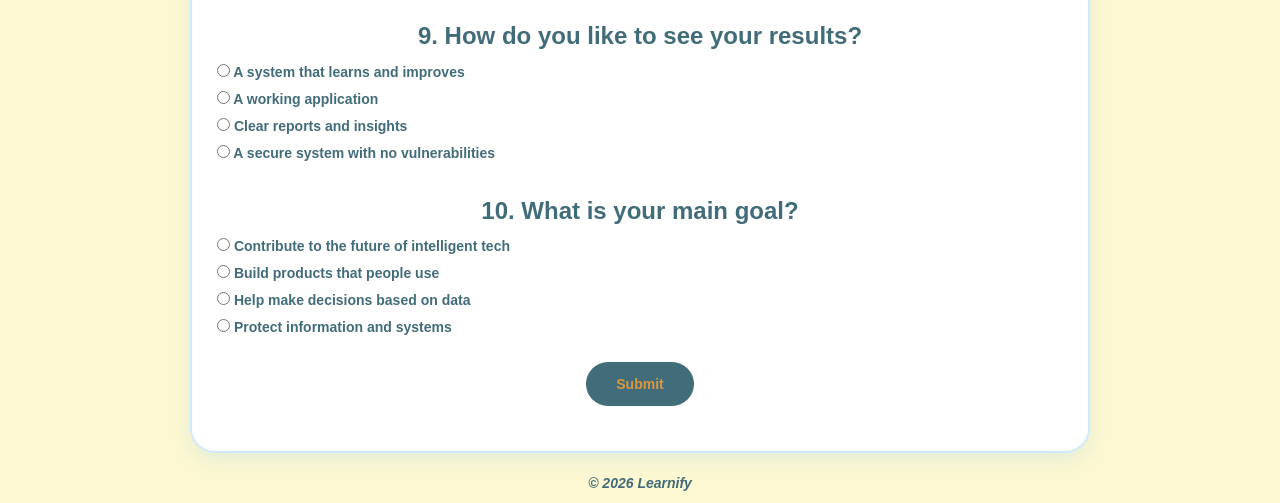
<file: Quiz.html>
<!DOCTYPE html>
<html lang="en">
<head>
    <meta charset="UTF-8">
    <meta name="viewport" content="width=device-width, initial-scale=1.0">
    <link rel="stylesheet" href="https://maxcdn.bootstrapcdn.com/bootstrap/3.4.1/css/bootstrap.min.css">
    <script src="https://ajax.googleapis.com/ajax/libs/jquery/3.7.1/jquery.min.js"></script>
    <script src="https://maxcdn.bootstrapcdn.com/bootstrap/3.4.1/js/bootstrap.min.js"></script>
    <link rel="stylesheet" href="./style.css">
    <title>Discover Your Potential!</title>
</head>
<body>
    
    <nav class="navbar navbar-inverse">
  <div class="container-fluid">
    <div class="navbar-header">
      <button type="button" class="navbar-toggle" data-toggle="collapse" data-target="#myNavbar">
        <span class="icon-bar"></span>
        <span class="icon-bar"></span>
        <span class="icon-bar"></span>                        
      </button>
      <a class="navbar-brand" href="#">Learnify</a>
    </div>
    <div class="collapse navbar-collapse" id="myNavbar">
      <ul class="nav navbar-nav">
        <li><a href="./index.html">Home</a></li>
        <li><a href="./About-us.html">About Us</a></li>
        <li class="dropdown">
          <a class="dropdown-toggle" data-toggle="dropdown" href="#">Courses <span class="caret"></span></a>
          <ul class="dropdown-menu">
            <li><a href="./Courses.html">All Courses</a></li>
            <li><a href="./AI.html">AI</a></li>
            <li><a href="./DataScience.html">Data Science</a></li>
            <li><a href="./SoftwareENG.html">Software Engineering</a></li>
            <li><a href="./Cyber.html">Cyber Security</a></li>
          </ul>
        </li>
        <li class="active"><a href="./Quiz.html">Discover Yourself!</a></li>
        <li><a href="./Contact-us.html">Contact Us</a></li>
      </ul>
      <ul class="nav navbar-nav navbar-right">
        <li><a href="./signup.html"><span class="glyphicon glyphicon-user"></span> Sign Up</a></li>
        <li><a href="./login.html"><span class="glyphicon glyphicon-log-in"></span> Login</a></li>
      </ul>
    </div>
  </div>
</nav>

 <h2>Take this quiz to know what you're into !</h2>
    <section>
      <form id="cs-quiz">

  <h3>1. When you think about your future, what attracts you the most?</h3>
  <label><input type="radio" name="q1" value="AI" required> Building intelligent systems that understand and predict</label><br>
  <label><input type="radio" name="q1" value="Software"> Developing applications and websites</label><br>
  <label><input type="radio" name="q1" value="Data"> Analyzing data and extracting insights</label><br>
  <label><input type="radio" name="q1" value="Cyber"> Protecting systems from attacks</label><br>

  <h3>2. Which task do you enjoy the most?</h3>
  <label><input type="radio" name="q2" value="AI" required> Training a model to learn from data</label><br>
  <label><input type="radio" name="q2" value="Software"> Writing code and building features</label><br>
  <label><input type="radio" name="q2" value="Data"> Analyzing numbers and charts</label><br>
  <label><input type="radio" name="q2" value="Cyber"> Finding vulnerabilities in systems</label><br>

  <h3>3. How do you approach problems?</h3>
  <label><input type="radio" name="q3" value="AI" required> I think logically and design smart algorithms</label><br>
  <label><input type="radio" name="q3" value="Software"> I break the problem down and code a solution</label><br>
  <label><input type="radio" name="q3" value="Data"> I search the data for patterns or causes</label><br>
  <label><input type="radio" name="q3" value="Cyber"> I think about how systems could be hacked or broken</label><br>

  <h3>4. Which subject interests you the most?</h3>
  <label><input type="radio" name="q4" value="AI" required> Artificial Intelligence / Machine Learning</label><br>
  <label><input type="radio" name="q4" value="Software"> Programming / Software Development</label><br>
  <label><input type="radio" name="q4" value="Data"> Statistics / Data Analysis</label><br>
  <label><input type="radio" name="q4" value="Cyber"> Cybersecurity / Networking</label><br>

  <h3>5. What type of projects do you prefer?</h3>
  <label><input type="radio" name="q5" value="AI" required> Chatbots or smart recommendation systems</label><br>
  <label><input type="radio" name="q5" value="Software"> A full website or application</label><br>
  <label><input type="radio" name="q5" value="Data"> Dashboards and data visualization</label><br>
  <label><input type="radio" name="q5" value="Cyber"> Security systems or penetration testing</label><br>

  <h3>6. What excites you the most?</h3>
  <label><input type="radio" name="q6" value="AI" required> How computers “think”</label><br>
  <label><input type="radio" name="q6" value="Software"> Building something from scratch</label><br>
  <label><input type="radio" name="q6" value="Data"> Extracting meaning from data</label><br>
  <label><input type="radio" name="q6" value="Cyber"> Protecting systems</label><br>

  <h3>7. If you have free time, you would:</h3>
  <label><input type="radio" name="q7" value="AI" required> Learn about AI models</label><br>
  <label><input type="radio" name="q7" value="Software"> Work on a new programming project</label><br>
  <label><input type="radio" name="q7" value="Data"> Analyze a dataset</label><br>
  <label><input type="radio" name="q7" value="Cyber"> Practice ethical hacking</label><br>

  <h3>8. Which description fits you best?</h3>
  <label><input type="radio" name="q8" value="AI" required> Creative + Curious</label><br>
  <label><input type="radio" name="q8" value="Software"> Practical + Builder</label><br>
  <label><input type="radio" name="q8" value="Data"> Analytical + Numbers-oriented</label><br>
  <label><input type="radio" name="q8" value="Cyber"> Cautious + Loves challenges</label><br>

  <h3>9. How do you like to see your results?</h3>
  <label><input type="radio" name="q9" value="AI" required> A system that learns and improves</label><br>
  <label><input type="radio" name="q9" value="Software"> A working application</label><br>
  <label><input type="radio" name="q9" value="Data"> Clear reports and insights</label><br>
  <label><input type="radio" name="q9" value="Cyber"> A secure system with no vulnerabilities</label><br>

  <h3>10. What is your main goal?</h3>
  <label><input type="radio" name="q10" value="AI" required> Contribute to the future of intelligent tech</label><br>
  <label><input type="radio" name="q10" value="Software"> Build products that people use</label><br>
  <label><input type="radio" name="q10" value="Data"> Help make decisions based on data</label><br>
  <label><input type="radio" name="q10" value="Cyber"> Protect information and systems</label><br>

  <input type="submit" value="Submit">
</form>
    </section>
    <footer><p><em>&copy; 2026 Learnify</em></p></footer>

</body>
</html>
</file>
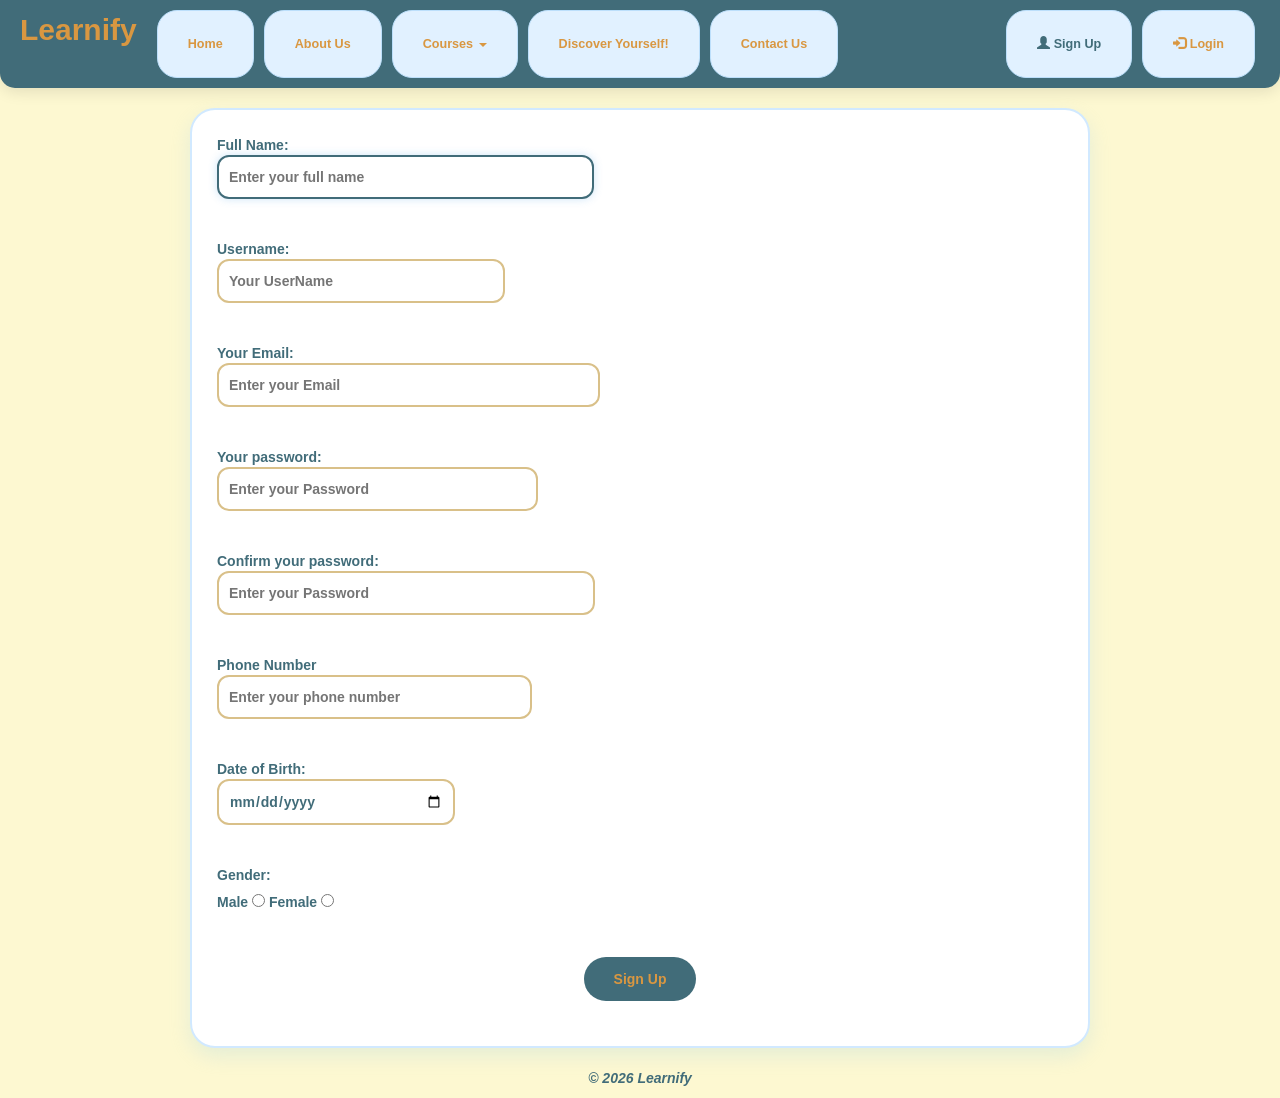
<file: signup.html>
<!DOCTYPE html>
<html lang="en">
<head>
    <meta charset="UTF-8">
    <meta name="viewport" content="width=device-width, initial-scale=1.0">
    <link rel="stylesheet" href="https://maxcdn.bootstrapcdn.com/bootstrap/3.4.1/css/bootstrap.min.css">
    <script src="https://ajax.googleapis.com/ajax/libs/jquery/3.7.1/jquery.min.js"></script>
    <script src="https://maxcdn.bootstrapcdn.com/bootstrap/3.4.1/js/bootstrap.min.js"></script>
    <link rel="stylesheet" href="./style.css">
    <title>Sign Up</title>
</head>
<body>
    
     <nav class="navbar navbar-inverse">
  <div class="container-fluid">
    <div class="navbar-header">
      <button type="button" class="navbar-toggle" data-toggle="collapse" data-target="#myNavbar">
        <span class="icon-bar"></span>
        <span class="icon-bar"></span>
        <span class="icon-bar"></span>                        
      </button>
      <a class="navbar-brand" href="#">Learnify</a>
    </div>
    <div class="collapse navbar-collapse" id="myNavbar">
      <ul class="nav navbar-nav">
        <li><a href="./index.html">Home</a></li>
        <li><a href="./About-us.html">About Us</a></li>
        <li class="dropdown">
          <a class="dropdown-toggle" data-toggle="dropdown" href="#">Courses <span class="caret"></span></a>
          <ul class="dropdown-menu">
            <li><a href="./Courses.html">All Courses</a></li>
            <li><a href="./AI.html">AI</a></li>
            <li><a href="./DataScience.html">Data Science</a></li>
            <li><a href="./SoftwareENG.html">Software Engineering</a></li>
            <li><a href="./Cyber.html">Cyber Security</a></li>
          </ul>
        </li>
        <li><a href="./Quiz.html">Discover Yourself!</a></li>
        <li><a href="./Contact-us.html">Contact Us</a></li>
      </ul>
      <ul class="nav navbar-nav navbar-right">
        <li class="active"><a href="./signup.html"><span class="glyphicon glyphicon-user"></span> Sign Up</a></li>
        <li><a href="./login.html"><span class="glyphicon glyphicon-log-in"></span> Login</a></li>
      </ul>
    </div>
  </div>
</nav>

<section>
  <form>
  <label> Full Name:
  <input type="text" placeholder="Enter your full name" autofocus maxlength="15" minlength="2" size="30" required pattern="[a-zA-Z]+">
  </label>
  <br> <br>
  <label>Username:
  <input type="text" placeholder="Your UserName">
  </label>
  <br> <br>

  <label >Your Email:
  <input type="email" placeholder="Enter your Email" maxlength="30" minlength="16" size="30" required pattern="[a-zA-Z0-9]+@[a-zA-Z]+\.[a-zA-Z]{2,4}"> </label>
  <br> <br>
  <label>Your password: <input type="password" placeholder="Enter your Password" >
  </label>
  <br> <br>
  <label> Confirm your password: <input type="password" placeholder="Enter your Password" >
  </label>
  <br> <br>

  <label>Phone Number
  <input type="tel" placeholder="Enter your phone number" pattern="[0-9]+">
  </label>
  <br> <br>
  <label> Date of Birth:
  <input type="date">
  </label>
  <br> <br>
  <label>Gender:</label>
  <br>
  <label>Male
  <input type="radio"></label>
  <label>Female
  <input type="radio"></label>

  <br> <br>

  <input type="submit" value="Sign Up">
  </form>
  
</section>


<footer><p><em>&copy; 2026 Learnify</em></p></footer>
</body>
</html>
</file>
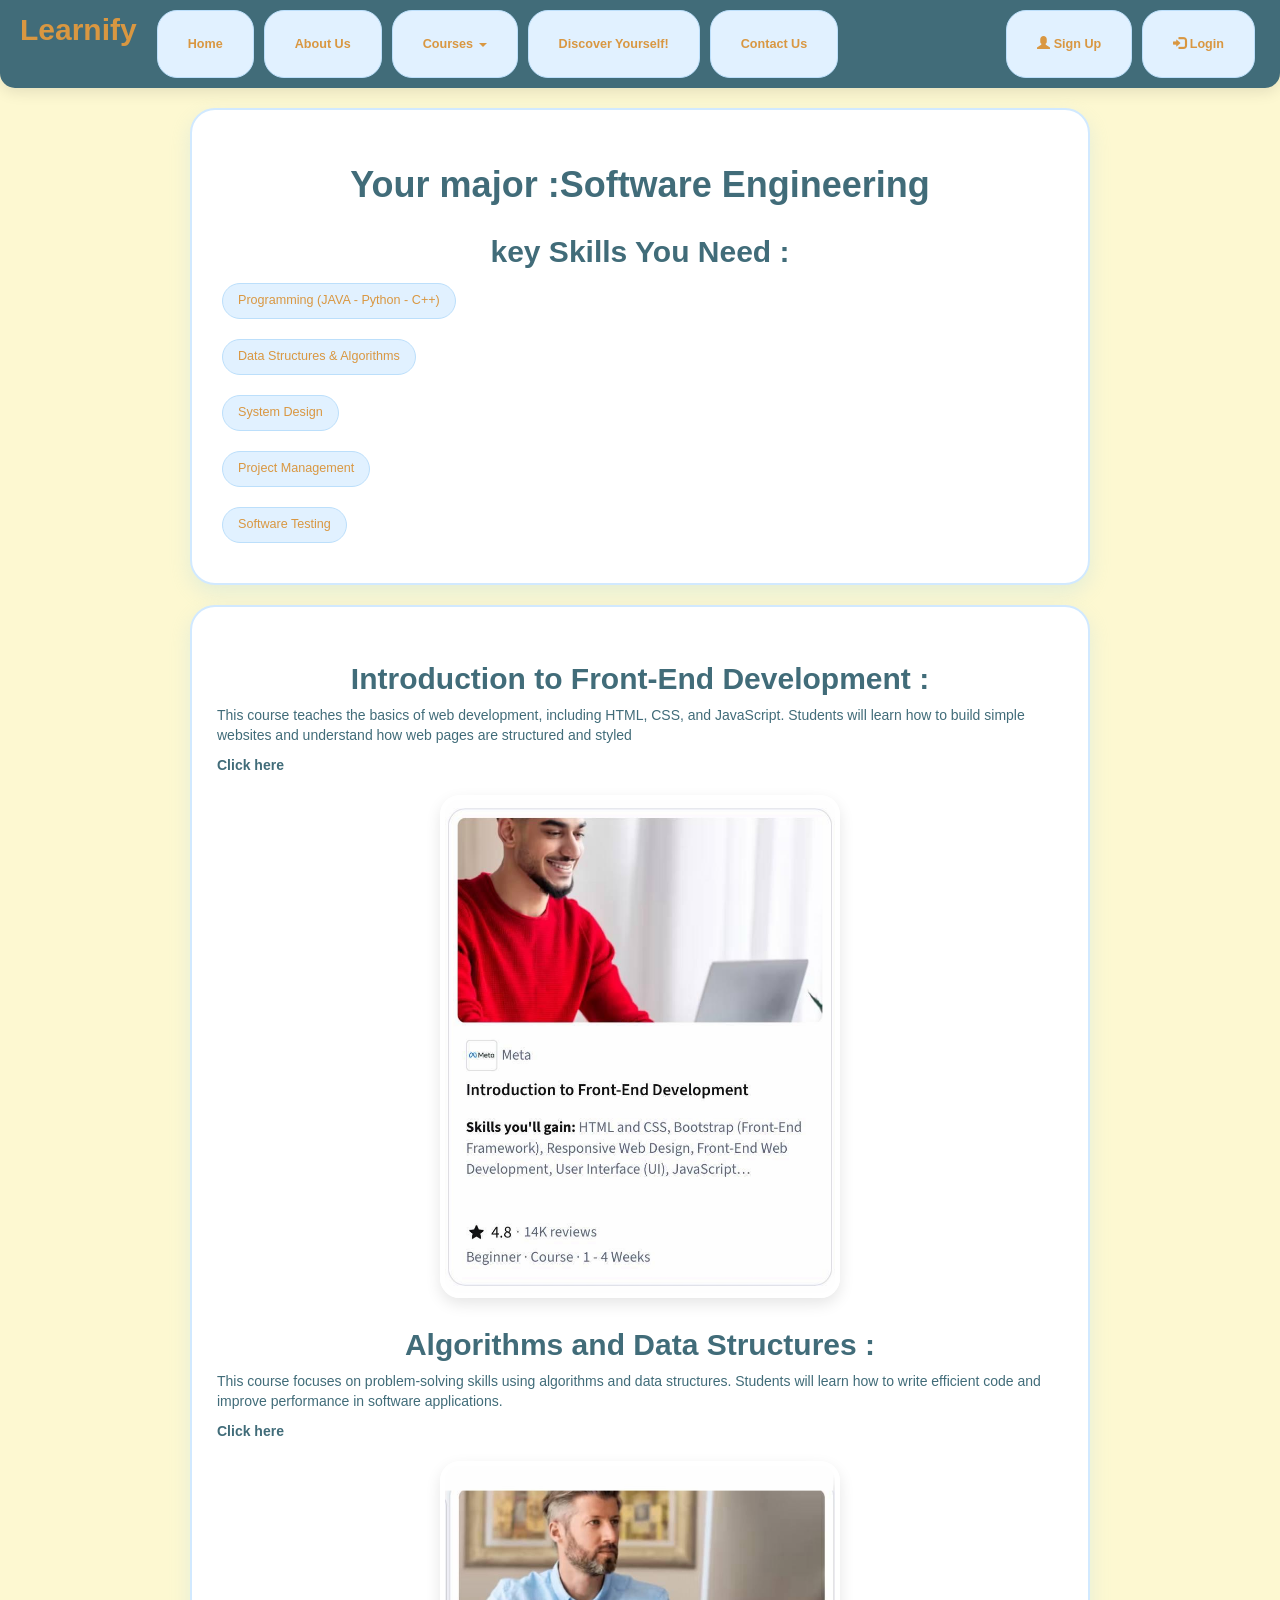
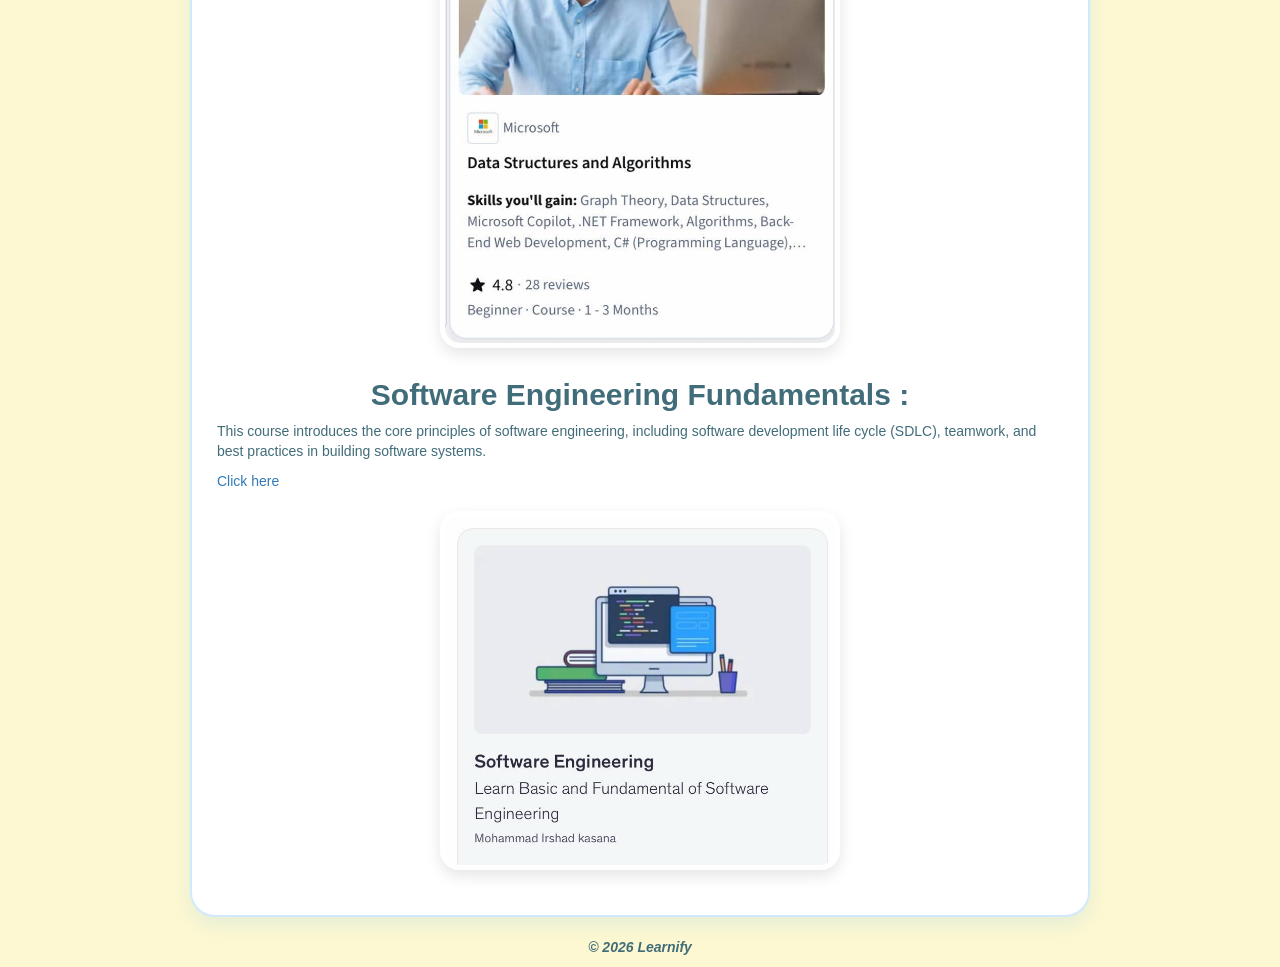
<file: SoftwareENG.html>
<!DOCTYPE html>
<html lang="en">
<head>
    <meta charset="UTF-8">
    <meta name="viewport" content="width=device-width, initial-scale=1.0">
    <link rel="stylesheet" href="https://maxcdn.bootstrapcdn.com/bootstrap/3.4.1/css/bootstrap.min.css">
    <script src="https://ajax.googleapis.com/ajax/libs/jquery/3.7.1/jquery.min.js"></script>
    <script src="https://maxcdn.bootstrapcdn.com/bootstrap/3.4.1/js/bootstrap.min.js"></script>
    <link rel="stylesheet" href="./style.css">
    <title>Software Engineering Courses</title>
</head>
<body>
    
    <nav class="navbar navbar-inverse">
  <div class="container-fluid">
    <div class="navbar-header">
      <button type="button" class="navbar-toggle" data-toggle="collapse" data-target="#myNavbar">
        <span class="icon-bar"></span>
        <span class="icon-bar"></span>
        <span class="icon-bar"></span>                        
      </button>
      <a class="navbar-brand" href="#">Learnify</a>
    </div>
    <div class="collapse navbar-collapse" id="myNavbar">
      <ul class="nav navbar-nav">
        <li><a href="./index.html">Home</a></li>
        <li><a href="./About-us.html">About Us</a></li>
        <li class="dropdown">
          <a class="dropdown-toggle" data-toggle="dropdown" href="#">Courses <span class="caret"></span></a>
          <ul class="dropdown-menu">
            <li><a href="./Courses.html">All Courses</a></li>
            <li><a href="./AI.html">AI</a></li>
            <li><a href="./DataScience.html">Data Science</a></li>
            <li class="active"><a href="./SoftwareENG.html">Software Engineering</a></li>
            <li><a href="./Cyber.html">Cyber Security</a></li>
          </ul>
        </li>
        <li><a href="./Quiz.html">Discover Yourself!</a></li>
        <li><a href="./Contact-us.html">Contact Us</a></li>
      </ul>
      <ul class="nav navbar-nav navbar-right">
        <li><a href="./signup.html"><span class="glyphicon glyphicon-user"></span> Sign Up</a></li>
        <li><a href="./login.html"><span class="glyphicon glyphicon-log-in"></span> Login</a></li>
      </ul>
    </div>
  </div>
</nav>

<section>
<h1> Your major :Software Engineering </h1>
<h2> key Skills You Need :</h2>
<ul> <li> Programming (JAVA - Python - C++) </li></ul>
<ul> <li> Data Structures & Algorithms </li></ul>
<ul> <li> System Design </li></ul>
<ul> <li> Project Management </li></ul>
<ul> <li> Software Testing </li></ul>
</section>
<section>
<h2>Introduction to Front-End Development : </h2>
<p> This course teaches the basics of web development,
including HTML, CSS, and JavaScript. Students will learn how to build simple websites
and understand how web pages are structured and styled</p>
<a href="https://www.coursera.org/learn/introduction-to-front-end-development"> Click here</a>
<img src="./front.jpeg.jpeg" alt="Introduction to Front-End Development" width="400">


<h2> Algorithms and Data Structures :</h2>
<p>This course focuses on problem-solving skills
using algorithms and data structures.
Students will learn how to write efficient code and improve performance in software applications. </p>
<a href="https://www.coursera.org/specializations/data-structures-algorithms"> Click here</a>
<img src="./data.jpeg.jpeg" alt="Algorithms and Data Structures" width="400">

<h2> Software Engineering Fundamentals :</h2>
<p>This course introduces the core principles of
software engineering, including software development
life cycle (SDLC), teamwork, and best practices in building software systems. </p>
<a href="https://www.udemy.com/share/106IN4/" > Click here</a>
<img src="./soft.jpeg.png" alt="Software Engineering Fundamentals " width="400">
</section>

<footer><p><em>&copy; 2026 Learnify</em></p></footer>
</body>
</html>
</file>
<file: style.css>
/*global*/
body {
    background-color: #fdf8d1;
    font-family: 'Segoe UI', Tahoma, Geneva, Verdana, sans-serif;
    color: #416c79;
}

h1, h2, h3, h4 {
    color: #416c79;
    font-weight: 700;
    text-align: center;
    margin-top: 30px;
}

/*navbar*/
.navbar-inverse {
    background-color: #416c79;
    border: none;
    border-radius: 0 0 15px 15px;
    box-shadow: 0 4px 15px rgba(0,0,0,0.1);
    padding: 5px 5px;
}

.navbar-inverse .navbar-nav > .active > a, 
.navbar-inverse .navbar-nav > .active > a:hover, 
.navbar-inverse .navbar-nav > .active > a:focus {
    background-color: transparent;
    color: #416c79;
    font-weight: bolder;
}

.navbar-inverse .navbar-nav > .open > a, 
.navbar-inverse .navbar-nav > .open > a:hover, 
.navbar-inverse .navbar-nav > .open > a:focus {
    background-color: #bbddfb; 
    color: #d99741;
    border-radius: 15px 15px 0 0;
}


.navbar-inverse .navbar-nav > li > a:hover,
.navbar-inverse .navbar-nav > .active > a:hover {
    background-color: #bbddfb;
    border-radius: 15px;
    color: #d99741;
    transition: 0.3s;
}

.navbar-inverse .navbar-brand {
    color: #d99741;
    font-size: 30px;
    font-weight: 800;
}

.navbar-inverse .navbar-nav > li > a {
    color: #d99741;
    font-weight: 600;
    transition: all 0.3s ease;
}

/*navbar dropdown menu*/
.dropdown-menu > .active > a, 
.dropdown-menu > .active > a:hover, 
.dropdown-menu > .active > a:focus {
    background-color: #bbddfb;
    color: #d99741;
    font-weight: bolder;
    border-radius: 10px;
    text-decoration: none;
}

.dropdown-menu {
    background-color: #bbddfb;
    border-radius: 15px;
    border: 2px solid #d1e9ff;
    box-shadow: 0 5px 10px rgba(0,0,0,0.05);
}

.dropdown-menu > li > a {
    color: #d99741;
    padding: 5px 15px;
    margin: auto;
}

.dropdown-menu > li > a:hover {
    background-color: #bbddfb;
    color: #d99741;
    border-radius: 10px;
}

/*sections*/
section {
    background: #ffffff;
    margin: 20px auto;
    padding: 25px;
    border-radius: 25px;
    max-width: 900px;
    box-shadow: 0 8px 20px rgba(173, 216, 230, 0.3);
    border: 2px solid #d1e9ff;
}

/*home*/
.home-section {
    display: flex;
    align-items: center;
    justify-content: space-between;
    background: white;
    padding: 40px;
    border-radius: 30px;
    margin-top: 30px;
    box-shadow: 0 10px 30px rgba(173, 216, 230, 0.3);
}

.home-section , a{
    text-align: center;
}

@media (max-width: 768px) {
    .home-section {
        flex-direction: column;
        text-align: center;
    }
}

/*about us*/
.About p{
    text-align: center;
}

.About caption{
    color: #416c79;
    font-weight: bold;
}

/*footer*/
footer{
    text-align: center;
    font-weight: bold;
}

/*table*/
table {
    width: 100%;
    border-spacing: 0;
    border: none;
    border-radius: 15px;
    overflow: hidden;
    margin-top: 20px;
}

th {
    background-color: #416c79;
    color: #dbd698;
    padding: 12px;
    text-align: center;
}

td {
    background-color: #f9fcff;
    padding: 10px;
    text-align: center;
    border-bottom: 1px solid #e1efff;
}

/*forms*/
input[type="text"], 
input[type="email"], 
input[type="password"], 
input[type="tel"], 
input[type="date"], 
select, 
textarea {
    border: 2px solid #d9c089;
    border-radius: 12px;
    padding: 10px;
    width: 100%;
    max-width: 400px;
    margin-bottom: 15px;
    transition: border-color 0.3s;
}

input:focus {
    outline: none;
    border-color: #416c79;
    box-shadow: 0 0 8px rgba(93, 169, 233, 0.3);
}

input[type="submit"] {
    background-color: #416c79;
    color: #d99741;
    border: none;
    padding: 12px 30px;
    border-radius: 50px;
    font-weight: bold;
    cursor: pointer;
    transition: transform 0.2s, background-color 0.2s;
    display: block;
    margin: 20px auto;
}

input[type="submit"]:hover {
    background-color: #d9c089;
    transform: scale(1.05);
}

/*images*/
img {
    border-radius: 20px;
    margin: 20px auto;
    display: block;
    box-shadow: 0 6px 15px rgba(0,0,0,0.1);
    border: 5px solid white;
}

/*buttons/links*/
a[href*="coursera"], a[href*="mailto"] {
    color: #416c79;
    text-decoration: none;
    font-weight: bold;
}

a:hover {
    text-decoration: underline;
}

/*lists*/
ul {
    list-style-type: none;
    padding: 0;
}

ul li {
    display: inline-block;
    background: #e1f1ff;
    margin: 5px;
    padding: 8px 15px;
    border-radius: 20px;
    font-size: 0.9em;
    color: #d99741;
    border: 1px solid #bcdffb;
}
</file>
